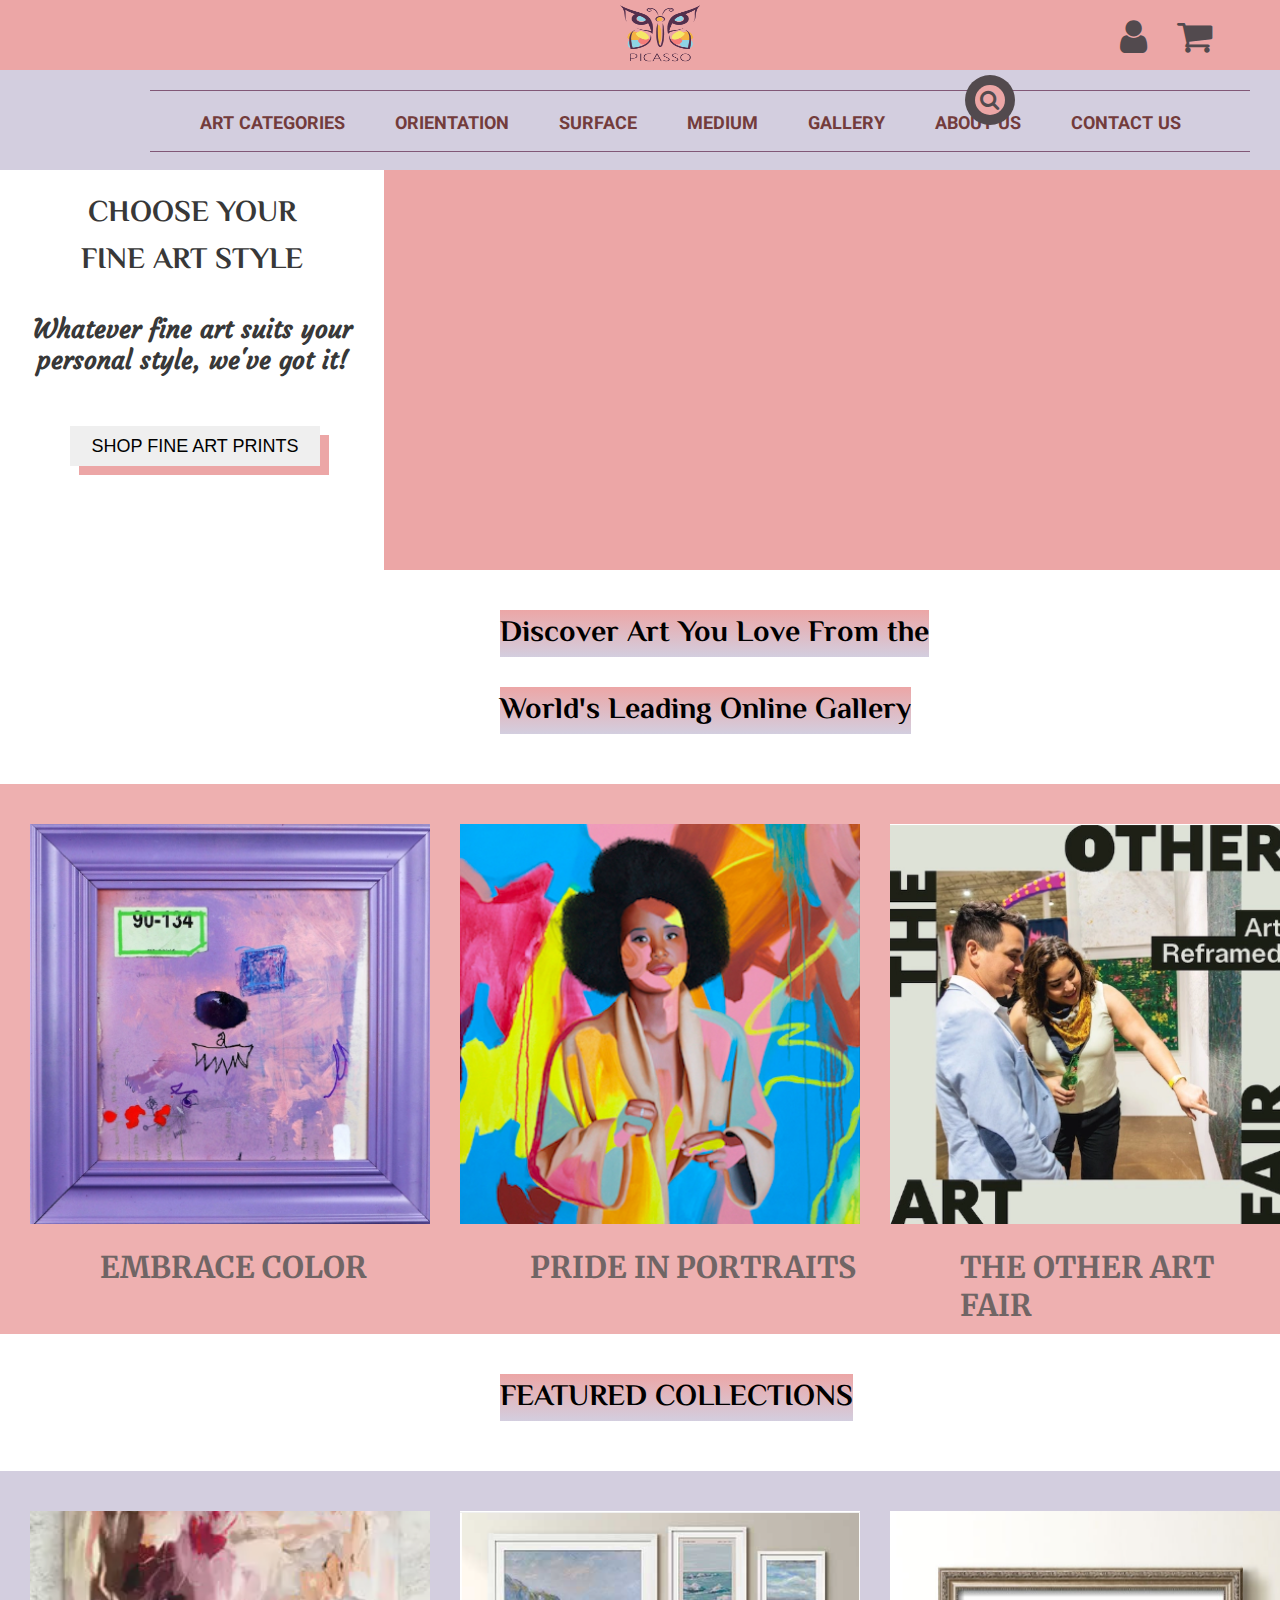
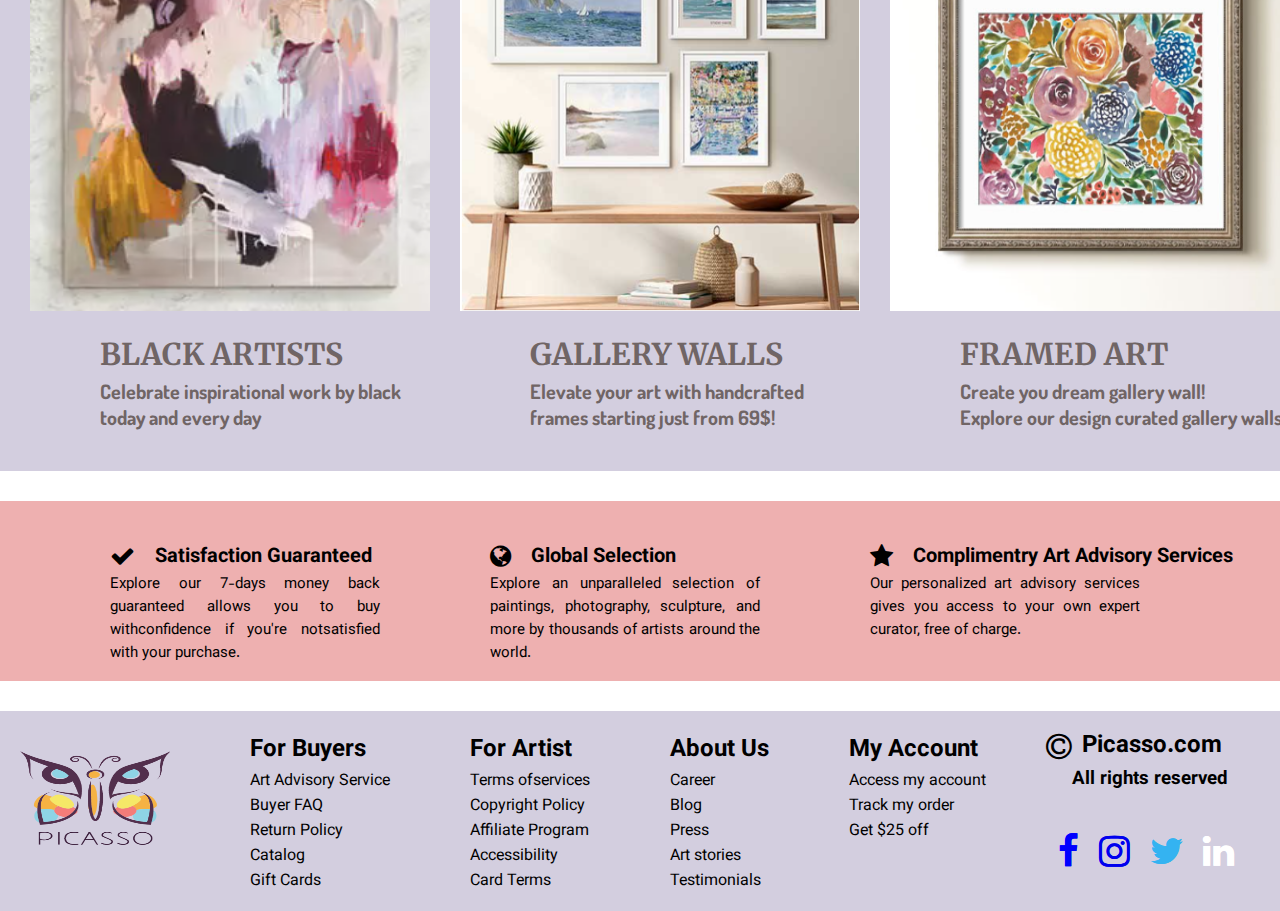
<file: main/index.html>
<!DOCTYPE html>
<html lang="en">
<head>
    <meta charset="UTF-8">
    <meta http-equiv="X-UA-Compatible" content="IE=edge">
    <meta name="viewport" content="width=device-width, initial-scale=1.0">
    <title>Welcome to Picasso!</title>
    <link rel="stylesheet" href="home.css">
    <link rel="stylesheet" href="https://cdnjs.cloudflare.com/ajax/libs/font-awesome/4.7.0/css/font-awesome.min.css">
    <!-- <script src="https://cdn.jsdelivr.net/npm/bootstrap@5.0.2/dist/js/bootstrap.bundle.min.js" integrity="sha384-MrcW6ZMFYlzcLA8Nl+NtUVF0sA7MsXsP1UyJoMp4YLEuNSfAP+JcXn/tWtIaxVXM" crossorigin="anonymous"></script> -->
    <!-- <link href="https://cdn.jsdelivr.net/npm/bootstrap@5.0.2/dist/css/bootstrap.min.css" rel="stylesheet" integrity="sha384-EVSTQN3/azprG1Anm3QDgpJLIm9Nao0Yz1ztcQTwFspd3yD65VohhpuuCOmLASjC" crossorigin="anonymous"> -->
    <!-- <script src="https://cdn.jsdelivr.net/npm/bootstrap@5.0.2/dist/js/bootstrap.bundle.min.js" integrity="sha384-MrcW6ZMFYlzcLA8Nl+NtUVF0sA7MsXsP1UyJoMp4YLEuNSfAP+JcXn/tWtIaxVXM" crossorigin="anonymous"></script> -->
</head>
<body>
    <header class="responsive">
       <a href="home.html"> <div id="logo">
        <img src="download (1).png" alt="" width="80px" height="60px"></a>
        <div class="icons">
            <i class="fa fa-user" aria-hidden="true" style="margin-left: 20px;"></i>
            <div class="search-box" >
                <input type="text" placeholder="SEARCH HERE" style="margin-bottom: 30px;">
                <a href="#" class="icon">
                    <i class="fa fa-search" aria-hidden="true" style="margin-left: -2px; "></i>

                </a>
            </div>
            <i class="fa fa-shopping-cart" aria-hidden="true" style=" margin-left: 20px;"></i>
        </div>
        </div>
        <nav class="navbar">
        <div class="main">
        <div class="list">
            <ul >
                <div class="con">
                <div class="dropdown-menu">
                    <a href="" class="button"><li><b>ART CATEGORIES</b></li></a>
                   <div class="dropdown-item-second">
                       <ul>
                           <a href="abstract.html"><li>Abstract Paintings</li></a>
                           <hr>
                           <a href="landscape.html"><li>Landscape Paintings</li></a>
                           <hr>
                           <a href="flower.html"><li>Flower Paintings</li></a>
                           <hr>
                           <a href="nature.html"><li>Nature Paintings</li></a>
                           <hr>
                           <a href="figuritive.html"><li>Figurative Paintings</li></a>
                           <hr>
                           <a href="religious.html"><li>Religious Paintings</li></a>


                       </ul>
                   </div>
                </div>
                <div class="dropdown-menu">
                    <a href="" class="button"><li><b>ORIENTATION</b></li></a>
                   <div class="dropdown-item-second">
                       <ul>
                           <a href=""><li>Horizontal Paintings</li></a>
                            <hr>
                           <a href=""><li>Vertical Paintings</li></a>
                           <hr>
                           <a href=""><li>Square Paintings</li></a>
                           <hr>
                           <a href=""><li>Round Paintings</li></a>
                           


                       </ul>
                   </div>
                </div>
                <div class="dropdown-menu">
                    <a href="" class="button"><li><b><span>SURFACE</span></b></li></a>
                   <div class="dropdown-item-second">
                       <ul>
                           <a href=""><li>Acrylic</li></a>
                           <hr>
                           <a href=""><li>Canvas</li></a>
                           <hr>
                           <a href=""><li>Paper</li></a>
                           <hr>
                           <a href=""><li>Cloth/Fabric </li></a>
                         

                       </ul>
                   </div>
                </div>
                <div class="dropdown-menu">
                    <a href="" class="button"><li><b>MEDIUM</b></li></a>
                   <div class="dropdown-item-second">
                       <ul>
                           <a href=""><li>Acrylic Paintings</li></a>
                           <hr>
                           <a href=""><li>Oil Paintings</li></a>
                           <hr>
                           <a href=""><li>Water color Paintings</li></a>
                           <hr>
                           <a href=""><li>Ink Paintings</li></a>
                           <hr>
                           <a href=""><li>Charcoal Paintings</li></a>


                       </ul>
                   </div>
                </div>
                <a href=""><li><b>GALLERY</b></li></a>
                <a href=""><li><b>ABOUT US</b></li></a>
                <a href="contactus.html"><li><b>CONTACT US</b></li></a>
                </div>
            </ul>
         
        </div>
        </div>
        </nav>
    </header>
    
    <section>
        <div class="parent">
        <div class="write">
   <h1 style="margin-top: 20px;">CHOOSE YOUR</h1>
   <h1 >FINE ART STYLE</h1>
   <h3 style="margin-top: 30px;">Whatever fine art suits your</h3>
   <h3>personal style, we've got it!</h3>
   <button class="btn-4">SHOP FINE ART PRINTS</button>
        </div>
        <div class="animation">
<!-- <div class="icon">
<img src="124010.png" alt="" width="40px" height="40px">
<img src="insta.jpeg" alt="" width="40px" height="40px">

</div> -->
        </div>
        </div>
    </section>
    <section>
        <div class="heading">
            <h1 class="hover-underline-animation" id="line">Discover Art You Love From the</h1>
            <h1 class="hover-underline-animation" id="line" style="margin-top: 30px;">World's Leading Online Gallery</h1>
        </div>
    </section>
    <section>
        
       <div class="color">
<div class="div1">
    <a href=""><img src="div1.PNG" alt="" width="400px" height="400px"></a>
    <a><h1><span>EMBRACE COLOR</span></h1></a>
</div>
<div class="div1">
    <a href=""><img src="div2.PNG" alt="" width="400px" height="400px"></a>
    <a><h1><span>PRIDE IN PORTRAITS</span></h1></a>
</div>
<div class="div1">
    <a href=""><img src="div3.PNG" alt="" width="400px" height="400px"></a>
    <a><h1><span>THE OTHER ART FAIR</span></h1></a>
</div>
       </div>
    </section>
    <section>
        <div class="heading">
            <h1 class="hover-underline-animation" id="line">FEATURED COLLECTIONS</h1>
        </div>
    </section>
   <section>
    <div class="color" style="background-color: aliceblue; height: 600px; background-color: #D3CEDF;">
        <div class="div1">
            <a href=""><img src="s33.PNG" alt="" width="400px" height="400px"></a>
            <a><h1><span>BLACK ARTISTS</span></h1></a>
            <h6 style="margin-top: 5px;">Celebrate inspirational work by black</h6>
            <h6> today and every day</h6>

        </div>
        <div class="div1">
            <a href=""><img src="s2.PNG" alt="" width="400px" height="400px"></a>
            <a><h1><span>GALLERY WALLS</span></h1></a>
            <h6 style="margin-top: 5px;">Elevate your art with handcrafted</h6>
            <h6>frames starting just from 69$!</h6>
        </div>
        <div class="div1">
            <a href=""><img src="s1.PNG" alt="" width="400px" height="400px"></a>
            <a><h1><span>FRAMED ART</span></h1></a>
            <h6 style="margin-top: 5px;">Create you dream gallery wall!</h6>
            <h6>Explore our design curated gallery walls</h6>
        <h6></h6>    
        </div>
               </div>
   </section>
   <section>
       <div class="bann">
           <div class="b1">
               <div class="tick">
            <i class="fa fa-check" aria-hidden="true"></i>
            <h1>Satisfaction Guaranteed</h1>
               </div>
            <p>Explore our 7-days money back guaranteed allows you to buy withconfidence if you're notsatisfied with your purchase.</p>
            <p> </p>
            <p></p>
       
           </div>
           <div class="b1">
            <div class="tick">
                <i class="fa fa-globe" aria-hidden="true"></i>
         <h1>Global Selection</h1>
            </div>
         <p>Explore an unparalleled selection of paintings, photography, sculpture, and more by thousands of artists around the world.</p>
         <p> </p>
         <p></p>
    
        </div>
        <div class="b1">
            <div class="tick">
                <i class="fa fa-star" aria-hidden="true"></i>
         <h1>Complimentry Art Advisory Services</h1>
            </div>
         <p>Our personalized art advisory services gives you access to your own expert curator, free of charge.</p>
         <p> </p>
         <p></p>
    
        </div>
       </div>
   </section>
      <section>
          <div class="footer">
              <img src="download (1).png" alt="" height="100px" width="150px">
              <div class="art">
               <ul>
                   <h2>For Buyers</h2>
                   <a href=""><li>Art Advisory Service</li></a>
                   <a href=""><li>Buyer FAQ</li></a>
                   <a href=""><li>Return Policy</li></a>
                   <a href=""><li>Catalog</li></a>
                   <a href=""><li>Gift Cards</li></a>
               </ul>
              </div>
              <div class="art">
                <ul>
                    <h2>For Artist</h2>
                    <a href=""><li>Terms ofservices</li></a>
                    <a href=""><li>Copyright Policy</li></a>
                    <a href=""><li>Affiliate Program</li></a>
                    <a href=""><li>Accessibility</li></a>
                    <a href=""><li>Card Terms</li></a>
                </ul>
               </div>
              <div class="art">
                <ul>
                    <h2>About Us</h2>
                    <a href=""><li>Career</li></a>
                    <a href=""><li>Blog</li></a>
                    <a href=""><li>Press</li></a>
                    <a href=""><li>Art stories</li></a>
                    <a href=""><li>Testimonials</li></a>
                </ul>
               </div>
               <div class="art">
                <ul>
                    <h2>My Account</h2>
                    <a href=""><li>Access my account</li></a>
                    <a href=""><li>Track my order</li></a>
                    <a href=""><li>Get $25 off</li></a>
                </ul>
               </div>
               <i class="fa fa-copyright" id="ico" aria-hidden="true"></i>
               <div class="copy">
               <h2>Picasso.com</h2>
               <h3>All rights reserved</h3>
            </div>
            <div class="social">
                <ul class="social-icons">
                    <li>
                    <a href="#" style="color: blue;">
                        <i class="fa fa-facebook" aria-hidden="true"></i></a>
                    </li>
                    <li>
                    <a href="#" style="color: linear-gradient(#405DE6,#5851DB,#833AB4,#C13584,#E1306C,#FD1D1D);">
                        <i class="fa fa-instagram" aria-hidden="true"></i>
                    </a></li>
                    <li>
                    <a href="#" style="color: #34B3F1">
                        <i class="fa fa-twitter" aria-hidden="true"></i>
                    </a></li>
                    <li>
                    <a href="#" style="color: white">
                        <i class="fa fa-linkedin" aria-hidden="true"></i>
                    </a>
                    </li>
                </ul>
            </div>
          </div>
      </section>













</body>
<script>
    let togglebutton= document.querySelector('.container');
    togglebutton.onclick = function(){
        togglebutton.classList.toggle("active")
    }
</script>
</html>
</file>
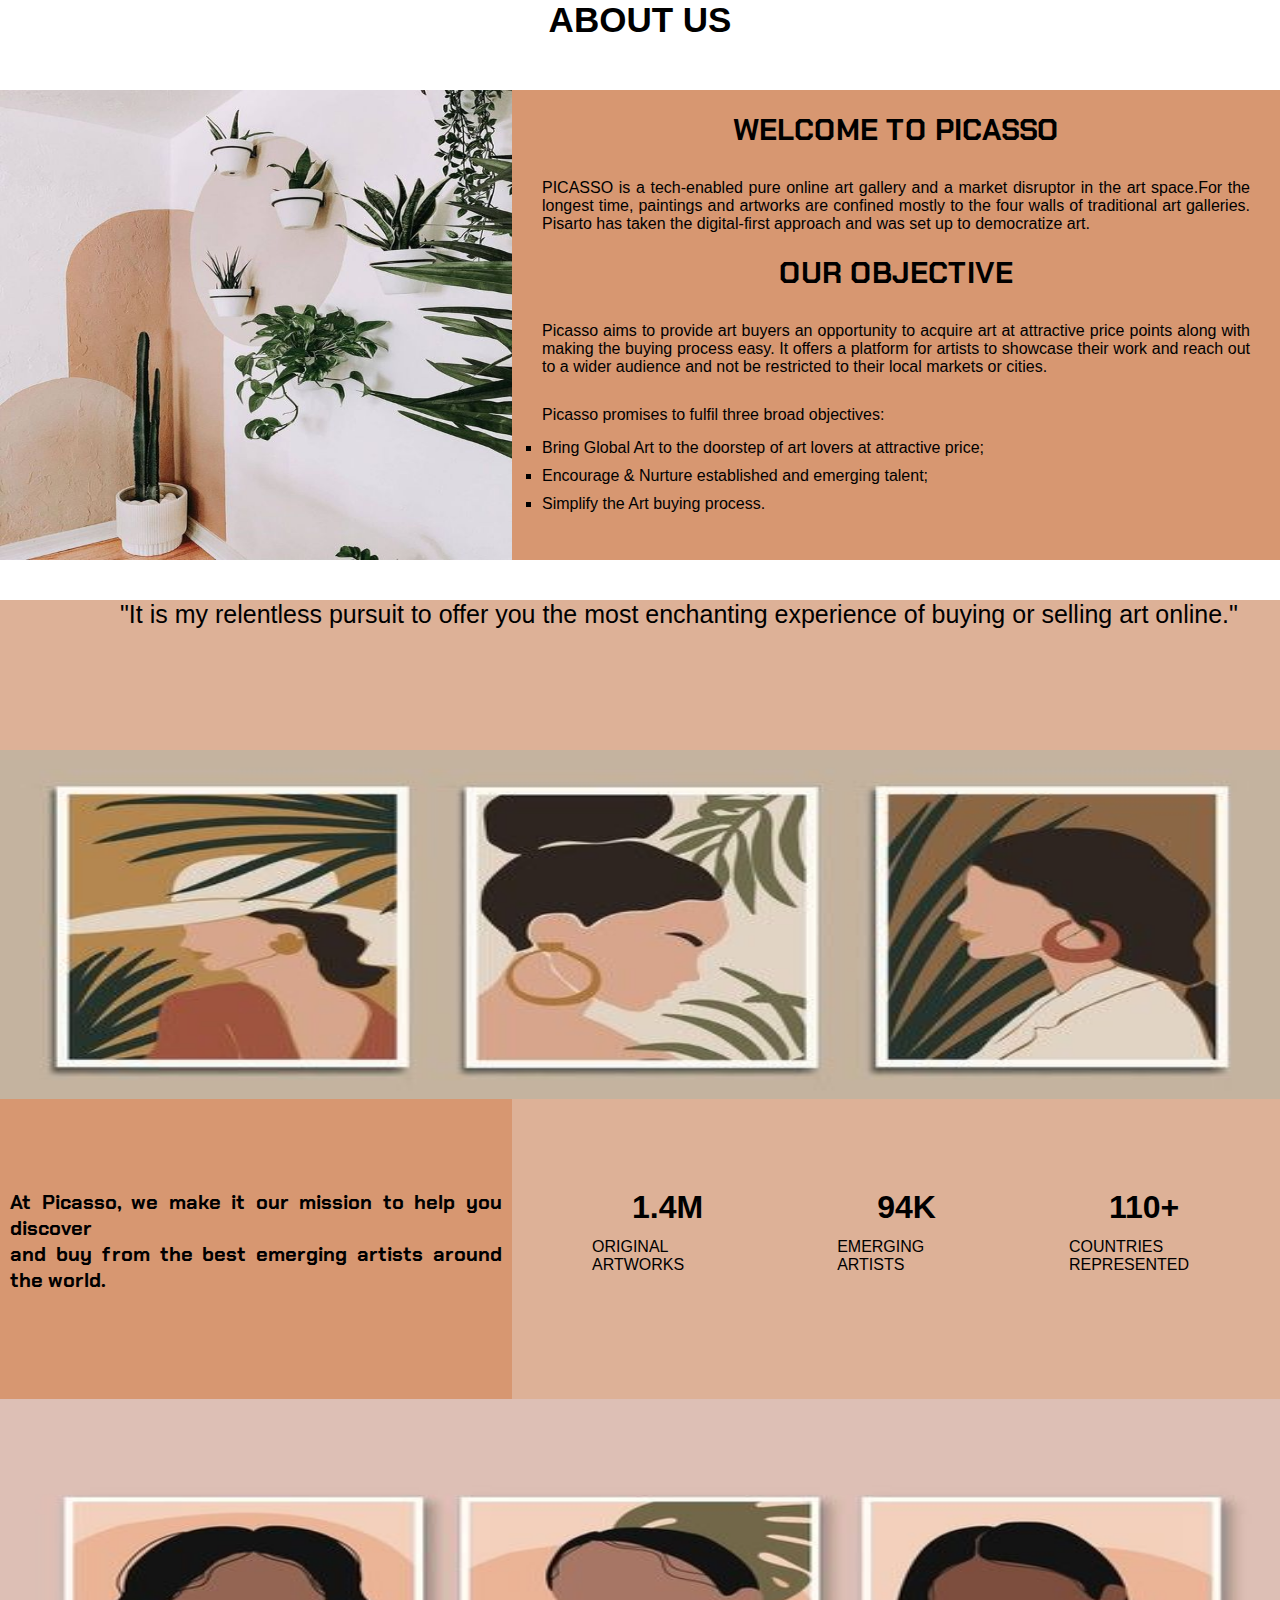
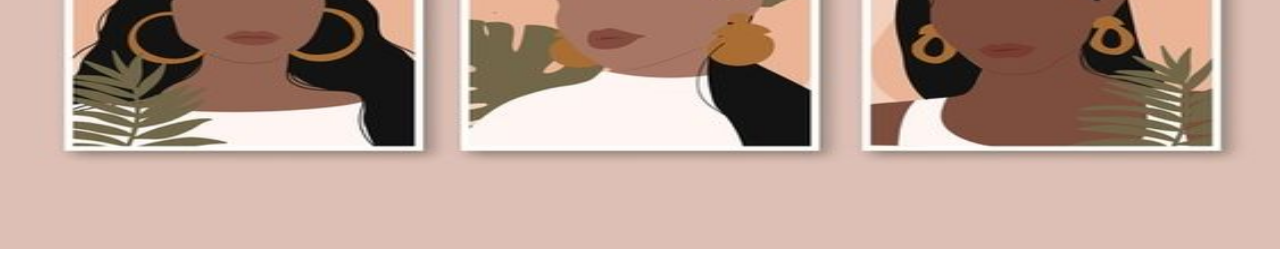
<file: main/aboutus.html>
<!DOCTYPE html>
<html lang="en">
<head>
    <meta charset="UTF-8">
    <meta http-equiv="X-UA-Compatible" content="IE=edge">
    <meta name="viewport" content="width=device-width, initial-scale=1.0">
    <title>Document</title>
    <link rel="stylesheet" href="about.css">
</head>
<body>
    <div class="main">
        <h1>ABOUT US</h1>
    </div>
    <div class="main2">
        <div class="div1">
<img src="c480f88a89dc9efcfd9880971f722896.jpg" alt="">
        </div>
        <div class="div2">
<h1 style="text-align: center;" class="button-hover"><span>WELCOME TO PICASSO</span></h1>
<p>PICASSO is a tech-enabled pure online art gallery and a market disruptor in the art space.For the longest time, paintings and artworks are confined mostly to the four walls of traditional art galleries. Pisarto has taken the digital-first approach and was set up to democratize art.</p>
<h1 class="button-hover">OUR OBJECTIVE</h1>     
<p>Picasso aims to provide art buyers an opportunity to acquire art at attractive price points along with making the buying process easy. It offers a platform for artists to showcase their work and reach out to a wider audience and not be restricted to their local markets or cities.</p>
<p>Picasso promises to fulfil three broad objectives:</p>
<ul>
    <li style="margin-top: 15px;">Bring Global Art to the doorstep of art lovers at attractive price;</li>
    <li>Encourage & Nurture established and emerging talent;</li>
    <li>Simplify the Art buying process.</li>
</ul>
</div>
    </div>
    <div class="main3">
        <p >"It is my relentless pursuit to offer you the most enchanting experience of buying or selling art online."</p>
    </div>
    <div class="image">
        <img src="Capture.PNG" alt="" width="100%" height="350px">
    </div>
    <div class="contain">
        <div class="main5">
<h1 style="margin-top: 90px;">At Picasso, we make it our mission to help you discover</h1>
<h1>and buy from the best emerging artists around the world.</h1>
        </div>
        <div class="main6">
<div class="one">
    <h1>1.4M</h1>
    <p>ORIGINAL ARTWORKS</p>
</div>
<div class="one">
    <h1>94K</h1>
    <p>EMERGING ARTISTS</p>
</div>
<div class="one">
    <h1>110+</h1>
    <p>COUNTRIES REPRESENTED</p>
</div>
        </div>
    </div>
    <div class="image">
        <img src="6d349ef1675671a6e750ef8a065ac7ba.jpg" alt="" width="100%" height="450px">
    </div>
</body>
</html>
</file>
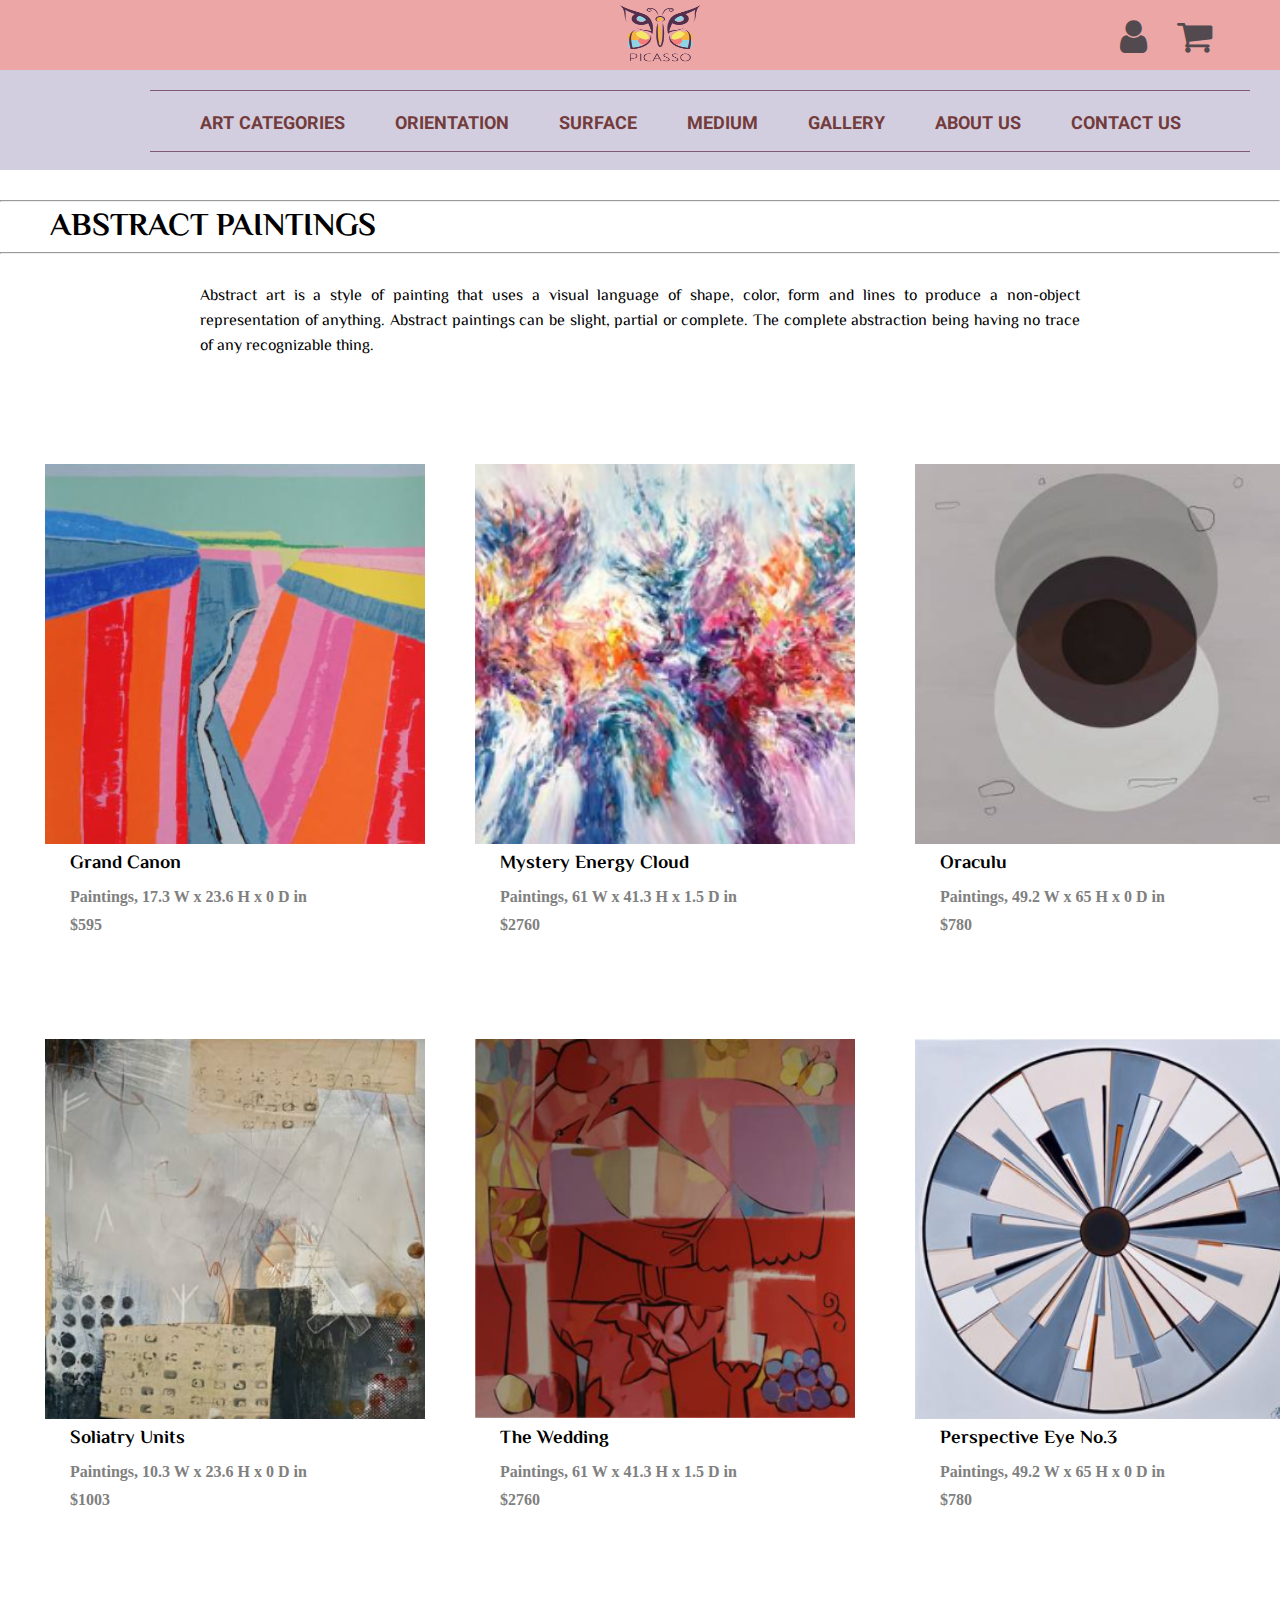
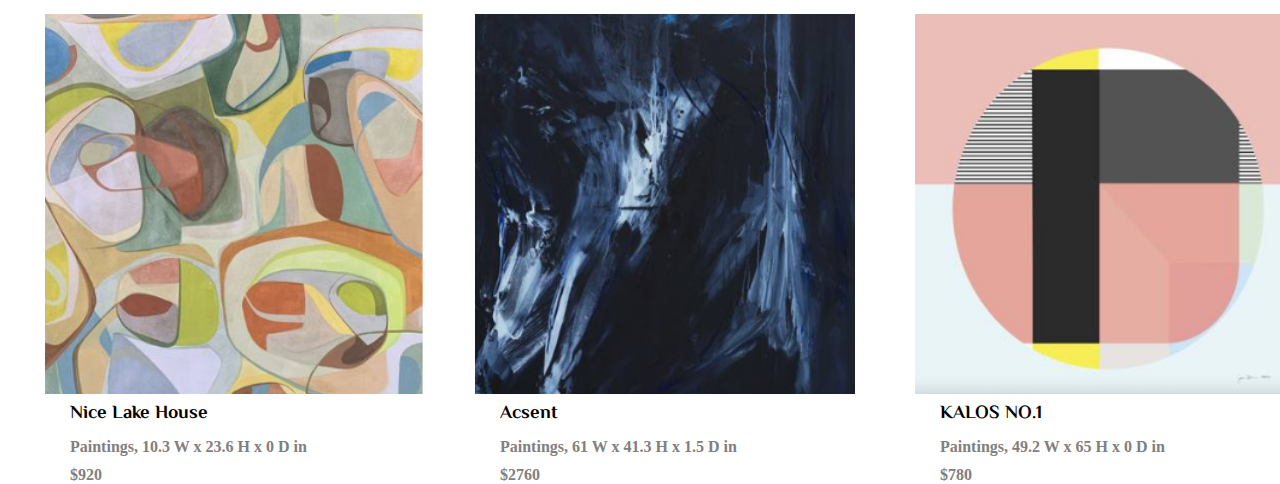
<file: main/abstract.html>
<!DOCTYPE html>
<html lang="en">
<head>
    <meta charset="UTF-8">
    <meta http-equiv="X-UA-Compatible" content="IE=edge">
    <meta name="viewport" content="width=device-width, initial-scale=1.0">
    <title>Abstract Painting</title>
    <link rel="stylesheet" href="https://cdnjs.cloudflare.com/ajax/libs/font-awesome/4.7.0/css/font-awesome.min.css">
<link rel="stylesheet" href="abstract.css">
<!-- <link rel="stylesheet" href="https://cdnjs.cloudflare.com/ajax/libs/bulma/0.9.4/css/bulma.min.css"> -->
</head>
<body>
    <header class="responsive">
        <a href="home.html"><div id="logo">
        <img src="download (1).png" alt="" width="80px" height="60px"></a>
        <div class="icons">
            <i class="fa fa-user" aria-hidden="true" style="margin-left: 20px;"></i>
            <!-- <div class="search-box" style="margin-top: -275px;">
                <input type="text" placeholder="SEARCH HERE" style="margin-bottom: 10px;">
                <a href="#" class="icon">
                    <i class="fa fa-search" aria-hidden="true" style="margin-left: -2px; "></i>

                </a>
            </div> -->
            <i class="fa fa-shopping-cart" aria-hidden="true" style=" margin-left: 20px;"></i>
        </div>
        </div>
        <nav class="navbar">
        <div class="main">
        <div class="list">
            <ul >
                <div class="con">
                <div class="dropdown-menu">
                    <a href="" class="button"><li><b>ART CATEGORIES</b></li></a>
                   <div class="dropdown-item-second">
                       <ul>
                           <a href="abstract.html"><li>Abstract Paintings</li></a>
                           <hr>
                           <a href="landscape.html"><li>Landscape Paintings</li></a>
                           <hr>
                           <a href="flower.html"><li>Flower Paintings</li></a>
                           <hr>
                           <a href="nature.html"><li>Nature Paintings</li></a>
                           <hr>
                           <a href="figuritive.html"><li>Figurative Paintings</li></a>
                           <hr>
                           <a href="religious.html"><li>Religious Paintings</li></a>


                       </ul>
                   </div>
                </div>
                <div class="dropdown-menu">
                    <a href="" class="button"><li><b>ORIENTATION</b></li></a>
                   <div class="dropdown-item-second">
                       <ul>
                           <a href=""><li>Horizontal Paintings</li></a>
                            <hr>
                           <a href=""><li>Vertical Paintings</li></a>
                           <hr>
                           <a href=""><li>Square Paintings</li></a>
                           <hr>
                           <a href=""><li>Round Paintings</li></a>
                           


                       </ul>
                   </div>
                </div>
                <div class="dropdown-menu">
                    <a href="" class="button"><li><b><span>SURFACE</span></b></li></a>
                   <div class="dropdown-item-second">
                       <ul>
                           <a href=""><li>Acrylic</li></a>
                           <hr>
                           <a href=""><li>Canvas</li></a>
                           <hr>
                           <a href=""><li>Paper</li></a>
                           <hr>
                           <a href=""><li>Cloth/Fabric </li></a>
                         

                       </ul>
                   </div>
                </div>
                <div class="dropdown-menu">
                    <a href="" class="button"><li><b>MEDIUM</b></li></a>
                   <div class="dropdown-item-second">
                       <ul>
                           <a href=""><li>Acrylic Paintings</li></a>
                           <hr>
                           <a href=""><li>Oil Paintings</li></a>
                           <hr>
                           <a href=""><li>Water color Paintings</li></a>
                           <hr>
                           <a href=""><li>Ink Paintings</li></a>
                           <hr>
                           <a href=""><li>Charcoal Paintings</li></a>


                       </ul>
                   </div>
                </div>
                <a href=""><li><b>GALLERY</b></li></a>
                <a href=""><li><b>ABOUT US</b></li></a>
                <a href="contactus.html"><li><b>CONTACT US</b></li></a>
                </div>
            </ul>
         
        </div>
        </div>
        </nav>
    </header>
    <div class="ab">
    <hr style="margin-top: 30px;">
 <h1 >ABSTRACT PAINTINGS</h1>
 <hr>
 <p>Abstract art is a style of painting that uses a visual language of shape, color, form and lines to produce a non-object representation of anything. Abstract paintings can be slight, partial or complete. The complete abstraction being having no trace of any recognizable thing.</p>
    </div>
    <div class="paint">
   <div class="p1" style="margin-left: 40px;">
    <article class="card">
        <img src="a2.PNG" alt="" class="card-img">
        <div class="card-data">
            <h2 class="card-title">ANDY SHAW</h2>
            <p class="card-des"> Painting:Acrylic on Paper
                Original:One-of-a-kind Artwork
                Size:17.3 W x 23.6 H x 0 D in
                </p>
            <a href="#" class="card-btn">MORE DETAILS</a>
            <br>
            <div class="ii" style="display: flex;">
            <div class="ic" style="margin-left: 90px;">
                <i class="fa fa-plus" aria-hidden="true"></i>
            </div>
            <div class="ic"> 
                 <i class="fa fa-heart" aria-hidden="true"></i>
            </div>
            <div class="ic">
                <i class="fa fa-shopping-cart" aria-hidden="true"></i>
            </div>
            </div>
        </div>
     
    </article>
    <h3>Grand Canon</h3>
    <h4>Paintings, 17.3 W x 23.6 H x 0 D in</h4>
    <h4>$595</h4>  
</div>
<div class="p1" style="margin-left: 40px;">
    <article class="card" style="background-color: #748DA6;">
        <img src="a3.PNG" alt="" class="card-img">
        <div class="card-data">
            <h2 class="card-title">PETER NOTTROT</h2>
            <p class="card-des"> Large abstract painting. Original abstract contemporary art.
                61.0 " width x 41.3" height x 1.5" depth.
                (155 cm Breite x 105 cm Höhe x 3,8 cm Keilrahmenstärke)
                 </p>
            <a href="#" class="card-btn">MORE DETAILS</a>
            <br>
            <div class="ii" style="display: flex;">
            <div class="ic" style="margin-left: 90px;">
                <i class="fa fa-plus" aria-hidden="true"></i>
            </div>
            <div class="ic"> 
                 <i class="fa fa-heart" aria-hidden="true"></i>
            </div>
            <div class="ic">
                <i class="fa fa-shopping-cart" aria-hidden="true"></i>
            </div>
            </div>
        </div>
     
    </article>
    <h3>Mystery Energy Cloud</h3>
    <h4>Paintings, 61 W x 41.3 H x 1.5 D in</h4>
    <h4>$2760</h4>  
</div>
<div class="p1" style="margin-left: 50px;">
    <article class="card" style="background-color: #D0C9C0;">
        <img src="a4.PNG" alt="" class="card-img">
        <div class="card-data">
            <h2 class="card-title">DANIEL</h2>
            <p class="card-des"> Painting:Acrylic on Canvas
                Original:One-of-a-kind Artwork
                Size:49.2 W x 65 H x 0 D in
                 </p>
            <a href="#" class="card-btn">MORE DETAILS</a>
            <br>
            <div class="ii" style="display: flex;">
            <div class="ic" style="margin-left: 90px;">
                <i class="fa fa-plus" aria-hidden="true"></i>
            </div>
            <div class="ic"> 
                 <i class="fa fa-heart" aria-hidden="true"></i>
            </div>
            <div class="ic">
                <i class="fa fa-shopping-cart" aria-hidden="true"></i>
            </div>
            </div>
        </div>
     
    </article>
    <h3>Oraculu</h3>
    <h4>Paintings, 49.2 W x 65 H x 0 D in</h4>
    <h4>$780</h4>  
</div>






    </div>
    <div class="paint">
        <div class="p1" style="margin-left: 40px;">
         <article class="card" style="background-color: #E5DCC3;">
             <img src="a5.PNG" alt="" class="card-img">
             <div class="card-data">
                 <h2 class="card-title">CLAUDIA</h2>
                 <p class="card-des">Painting:Paper on Canvas
                    Original:One-of-a-kind Artwork
                    Size:29.5 W x 29.5 H x 1.6 D in
                     </p>
                 <a href="#" class="card-btn">MORE DETAILS</a>
                 <br>
                 <div class="ii" style="display: flex;">
                 <div class="ic" style="margin-left: 90px;">
                     <i class="fa fa-plus" aria-hidden="true"></i>
                 </div>
                 <div class="ic"> 
                      <i class="fa fa-heart" aria-hidden="true"></i>
                 </div>
                 <div class="ic">
                     <i class="fa fa-shopping-cart" aria-hidden="true"></i>
                 </div>
                 </div>
             </div>
          
         </article>
         <h3>Soliatry Units</h3>
         <h4>Paintings, 10.3 W x 23.6 H x 0 D in</h4>
         <h4>$1003</h4>  
     </div>
     <div class="p1" style="margin-left: 40px;">
         <article class="card" style="background-color: #F05454;">
             <img src="a6.PNG" alt="" class="card-img">
             <div class="card-data">
                 <h2 class="card-title">TANJA VENDA</h2>
                 <p class="card-des"> Large abstract painting. Original abstract contemporary art.
                     61.0 " width x 41.3" height x 1.5" depth.
                     (155 cm Breite x 105 cm Höhe x 3,8 cm Keilrahmenstärke)
                      </p>
                 <a href="#" class="card-btn">MORE DETAILS</a>
                 <br>
                 <div class="ii" style="display: flex;">
                 <div class="ic" style="margin-left: 90px;">
                     <i class="fa fa-plus" aria-hidden="true"></i>
                 </div>
                 <div class="ic"> 
                      <i class="fa fa-heart" aria-hidden="true"></i>
                 </div>
                 <div class="ic">
                     <i class="fa fa-shopping-cart" aria-hidden="true"></i>
                 </div>
                 </div>
             </div>
          
         </article>
         <h3>The Wedding</h3>
         <h4>Paintings, 61 W x 41.3 H x 1.5 D in</h4>
         <h4>$2760</h4>  
     </div>
     <div class="p1" style="margin-left: 50px;">
         <article class="card" style="background-color: #9CB4CC;">
             <img src="a7.PNG" alt="" class="card-img">
             <div class="card-data">
                 <h2 class="card-title">JASON ZAHRA</h2>
                 <p class="card-des"> Painting:Acrylic on Canvas
                     Original:One-of-a-kind Artwork
                     Size:49.2 W x 65 H x 0 D in
                      </p>
                 <a href="#" class="card-btn">MORE DETAILS</a>
                 <br>
                 <div class="ii" style="display: flex;">
                 <div class="ic" style="margin-left: 90px;">
                     <i class="fa fa-plus" aria-hidden="true"></i>
                 </div>
                 <div class="ic"> 
                      <i class="fa fa-heart" aria-hidden="true"></i>
                 </div>
                 <div class="ic">
                     <i class="fa fa-shopping-cart" aria-hidden="true"></i>
                 </div>
                 </div>
             </div>
          
         </article>
         <h3>Perspective Eye No.3</h3>
         <h4>Paintings, 49.2 W x 65 H x 0 D in</h4>
         <h4>$780</h4>  
     </div>
    </div>
     
     <div class="paint">
        <div class="p1" style="margin-left: 40px;">
         <article class="card" style="background-color: #F4E06D;">
             <img src="a8.PNG" alt="" class="card-img">
             <div class="card-data">
                 <h2 class="card-title">MADISON BALOC</h2>
                 <p class="card-des">Painting:Paper on Canvas
                    Original:One-of-a-kind Artwork
                    Size:29.5 W x 29.5 H x 1.6 D in
                     </p>
                 <a href="#" class="card-btn">MORE DETAILS</a>
                 <br>
                 <div class="ii" style="display: flex;">
                 <div class="ic" style="margin-left: 90px;">
                     <i class="fa fa-plus" aria-hidden="true"></i>
                 </div>
                 <div class="ic"> 
                      <i class="fa fa-heart" aria-hidden="true"></i>
                 </div>
                 <div class="ic">
                     <i class="fa fa-shopping-cart" aria-hidden="true"></i>
                 </div>
                 </div>
             </div>
          
         </article>
         <h3>Nice Lake House</h3>
         <h4>Paintings, 10.3 W x 23.6 H x 0 D in</h4>
         <h4>$920</h4>  
     </div>
     <div class="p1" style="margin-left: 40px;">
         <article class="card" style="background-color: #51557E;">
             <img src="a9.PNG" alt="" class="card-img">
             <div class="card-data">
                 <h2 class="card-title">TOMAYO SCUZ</h2>
                 <p class="card-des"> Large abstract painting. Original abstract contemporary art.
                     61.0 " width x 41.3" height x 1.5" depth.
                     (155 cm Breite x 105 cm Höhe x 3,8 cm Keilrahmenstärke)
                      </p>
                 <a href="#" class="card-btn">MORE DETAILS</a>
                 <br>
                 <div class="ii" style="display: flex;">
                 <div class="ic" style="margin-left: 90px;">
                     <i class="fa fa-plus" aria-hidden="true"></i>
                 </div>
                 <div class="ic"> 
                      <i class="fa fa-heart" aria-hidden="true"></i>
                 </div>
                 <div class="ic">
                     <i class="fa fa-shopping-cart" aria-hidden="true"></i>
                 </div>
                 </div>
             </div>
          
         </article>
         <h3>Acsent</h3>
         <h4>Paintings, 61 W x 41.3 H x 1.5 D in</h4>
         <h4>$2760</h4>  
     </div>
     <div class="p1" style="margin-left: 50px;">
         <article class="card" style="background-color: #9CB4CC;">
             <img src="a10.PNG"alt="" class="card-img">
             <div class="card-data">
                 <h2 class="card-title">JAIME DOMINGZ</h2>
                 <p class="card-des"> Painting:Acrylic on Canvas
                     Original:One-of-a-kind Artwork
                     Size:49.2 W x 65 H x 0 D in
                      </p>
                 <a href="#" class="card-btn">MORE DETAILS</a>
                 <br>
                 <div class="ii" style="display: flex;">
                 <div class="ic" style="margin-left: 90px;">
                     <i class="fa fa-plus" aria-hidden="true"></i>
                 </div>
                 <div class="ic"> 
                      <i class="fa fa-heart" aria-hidden="true"></i>
                 </div>
                 <div class="ic">
                     <i class="fa fa-shopping-cart" aria-hidden="true"></i>
                 </div>
                 </div>
             </div>
          
         </article>
         <h3>KALOS NO.1 </h3>
         <h4>Paintings, 49.2 W x 65 H x 0 D in</h4>
         <h4>$780</h4>  
     </div>
     <br>
     




     
     
     
     
      
</body>
</html>
</file>
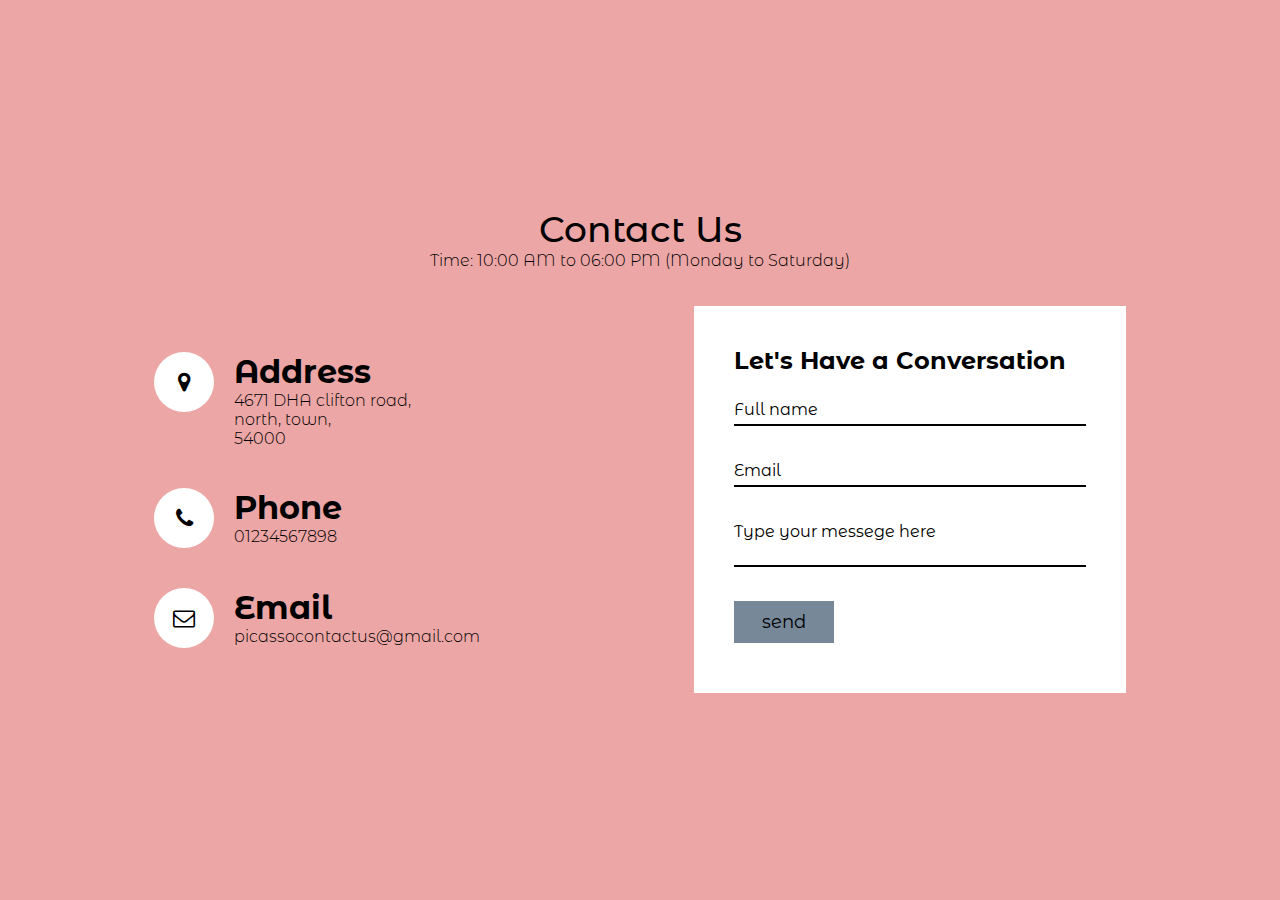
<file: main/contactus.html>
<!DOCTYPE html>
<html lang="en">
<head>
    <meta charset="UTF-8">
    <meta http-equiv="X-UA-Compatible" content="IE=edge">
    <meta name="viewport" content="width=device-width, initial-scale=1.0">
    <title>Document</title>
    <link href="https://stackpath.bootstrapcdn.com/font-awesome/4.7.0/css/font-awesome.min.css" rel="stylesheet" integrity="sha384-wvfXpqpZZVQGK6TAh5PVlGOfQNHSoD2xbE+QkPxCAFlNEevoEH3Sl0sibVcOQVnN" crossorigin="anonymous">
    <link rel="stylesheet" href="contactus.css">
</head>
<body>
    <section class="contact us">
        <div class="content">
            <h2 style="color:black">Contact Us</h2>
            <p style="color: black;">Time: 10:00 AM to 06:00 PM (Monday to Saturday)</p>

        </div>
        <div class="container">
            <div class="contactInfo">
                <div class="box">
                    <div class="icon"><i class="fa fa-map-marker" aria-hidden="true"></i>
                    </div>
                    <div class="text">
                        <h1>Address</h1>
                        <p>4671 DHA clifton road,<br>north, town,<br>54000</p>
                    </div>
                </div>
                <div class="box">
                    <div class="icon"><i class="fa fa-phone" aria-hidden="true"></i>
                    </div>
                    <div class="text">
                        <h1>Phone</h1>
                        <p>01234567898</p>
                    </div>
                </div>
                <div class="box">
                    <div class="icon"><i class="fa fa-envelope-o" aria-hidden="true"></i>
                    </div>
                    <div class="text">
                        <h1>Email</h1>
                        <p>picassocontactus@gmail.com</p>
                    </div>
                </div>
                
            </div>
            <div class="contactform">
                <form>
                    <h2>Let's Have a Conversation</h2>
                    <div class="inputbox">
                        <input type="text" name="" required="required">
                        <span>Full name</span>
                    </div>
                    <div class="inputbox">
                        <input type="text" name="" required="required">
                        <span>Email</span>
                    </div>
                    <div class="inputbox">
                        <textarea required="required"></textarea>
                        <span>Type your messege here</span>
                    </div>
                    <div class="inputbox">
                        <input type="submit" name="" value="send">
                        
                    </div>
                    
                </form>
            </div>
        </div>
    </section>
</body>
</html>
</file>
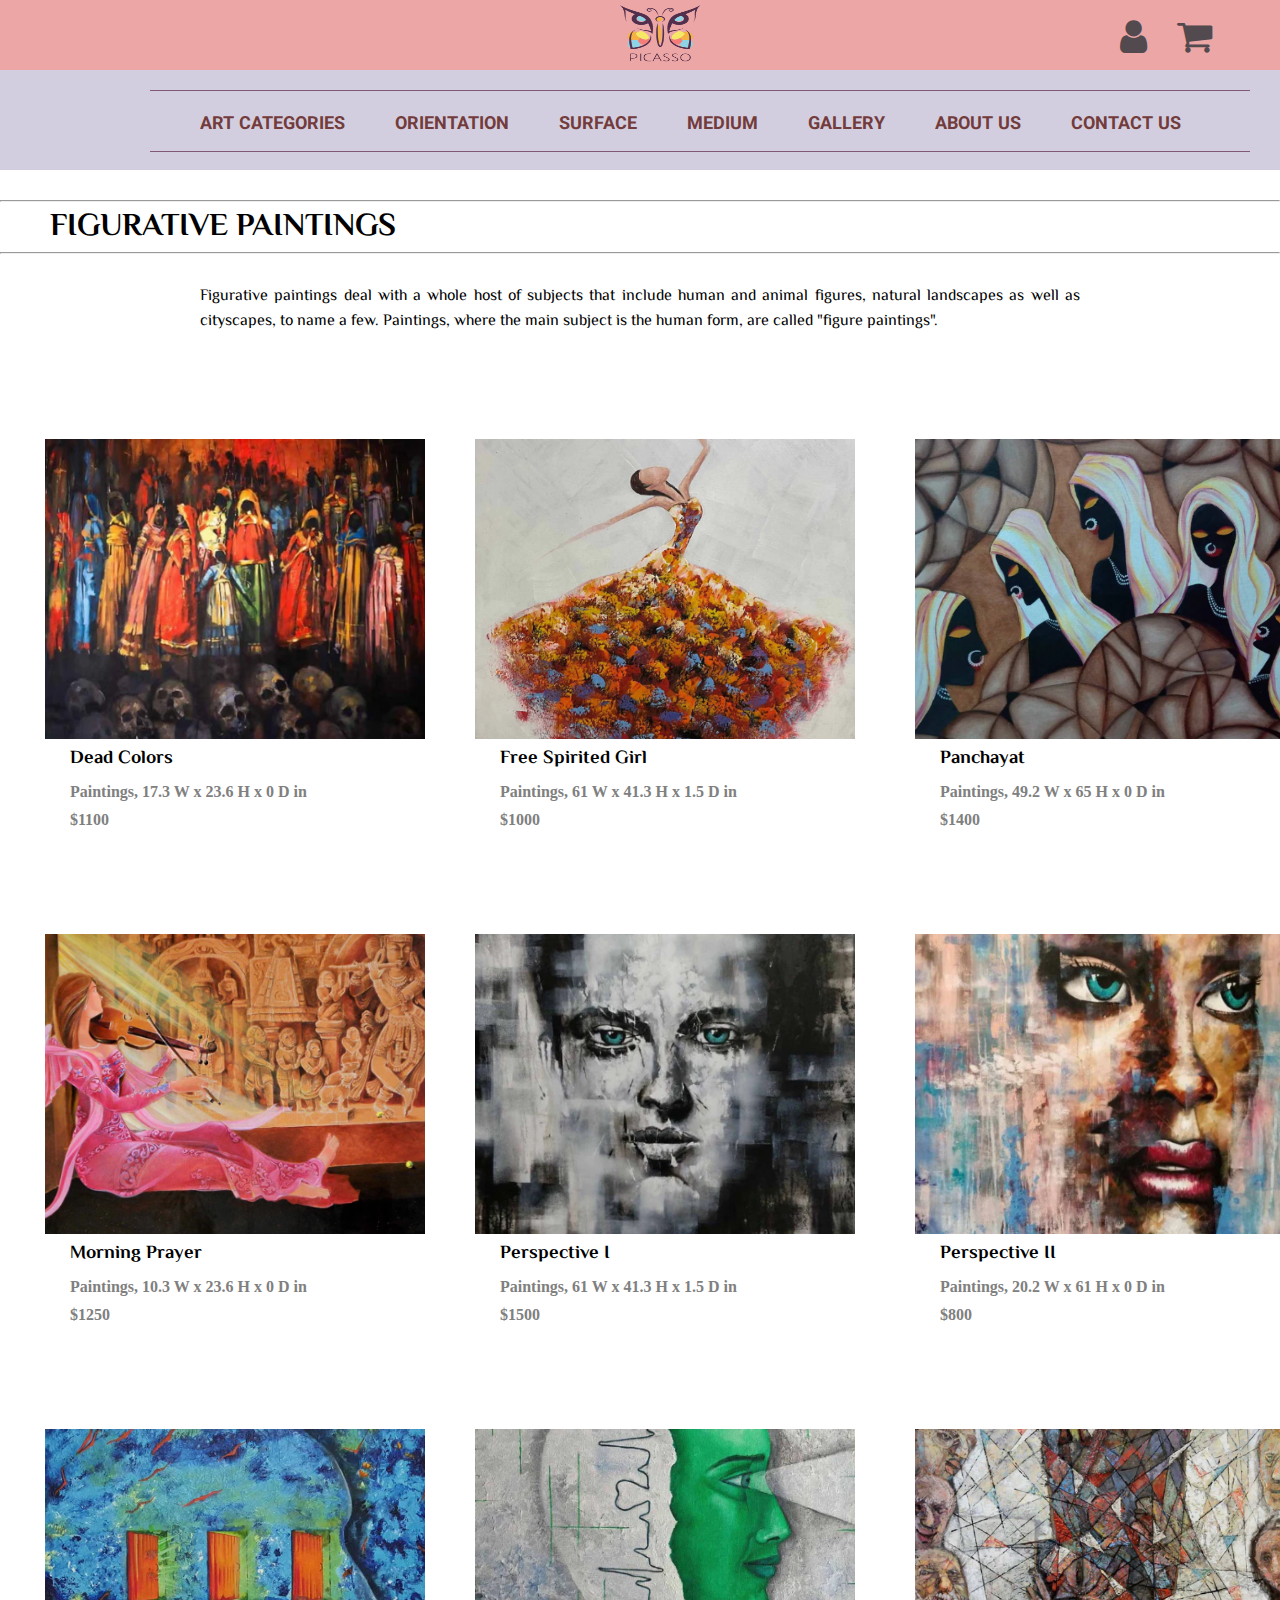
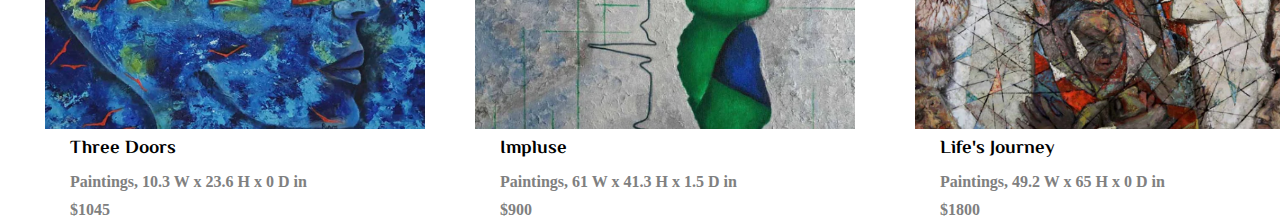
<file: main/figuritive.html>
<!DOCTYPE html>
<html lang="en">
<head>
    <meta charset="UTF-8">
    <meta http-equiv="X-UA-Compatible" content="IE=edge">
    <meta name="viewport" content="width=device-width, initial-scale=1.0">
    <title>Document</title>
    <link rel="stylesheet" href="figuritive.css">
    <link rel="stylesheet" href="https://cdnjs.cloudflare.com/ajax/libs/font-awesome/4.7.0/css/font-awesome.min.css">

</head>
<body>
    <header class="responsive">
        <a href="home.html"><div id="logo">
        <img src="download (1).png" alt="" width="80px" height="60px"></a>
        <div class="icons">
            <i class="fa fa-user" aria-hidden="true" style="margin-left: 20px;"></i>
            <!-- <div class="search-box" style="margin-top: -275px;">
                <input type="text" placeholder="SEARCH HERE" style="margin-bottom: 10px;">
                <a href="#" class="icon">
                    <i class="fa fa-search" aria-hidden="true" style="margin-left: -2px; "></i>

                </a>
            </div> -->
            <i class="fa fa-shopping-cart" aria-hidden="true" style=" margin-left: 20px;"></i>
        </div>
        </div>
        <nav class="navbar">
        <div class="main">
        <div class="list">
            <ul >
                <div class="con">
                <div class="dropdown-menu">
                    <a href="" class="button"><li><b>ART CATEGORIES</b></li></a>
                   <div class="dropdown-item-second">
                       <ul>
                           <a href="abstract.html"><li>Abstract Paintings</li></a>
                           <hr>
                           <a href="landscape.html"><li>Landscape Paintings</li></a>
                           <hr>
                           <a href="flower.html"><li>Flower Paintings</li></a>
                           <hr>
                           <a href="nature.html"><li>Nature Paintings</li></a>
                           <hr>
                           <a href="figuritive.html"><li>Figuritive Paintings</li></a>
                           <hr>
                           <a href="religious.html"><li>Religious Paintings</li></a>


                       </ul>
                   </div>
                </div>
                <div class="dropdown-menu">
                    <a href="" class="button"><li><b>ORIENTATION</b></li></a>
                   <div class="dropdown-item-second">
                       <ul>
                           <a href=""><li>Horizontal Paintings</li></a>
                            <hr>
                           <a href=""><li>Vertical Paintings</li></a>
                           <hr>
                           <a href=""><li>Square Paintings</li></a>
                           <hr>
                           <a href=""><li>Round Paintings</li></a>
                           


                       </ul>
                   </div>
                </div>
                <div class="dropdown-menu">
                    <a href="" class="button"><li><b><span>SURFACE</span></b></li></a>
                   <div class="dropdown-item-second">
                       <ul>
                           <a href=""><li>Acrylic</li></a>
                           <hr>
                           <a href=""><li>Canvas</li></a>
                           <hr>
                           <a href=""><li>Paper</li></a>
                           <hr>
                           <a href=""><li>Cloth/Fabric </li></a>
                         

                       </ul>
                   </div>
                </div>
                <div class="dropdown-menu">
                    <a href="" class="button"><li><b>MEDIUM</b></li></a>
                   <div class="dropdown-item-second">
                       <ul>
                           <a href=""><li>Acrylic Paintings</li></a>
                           <hr>
                           <a href=""><li>Oil Paintings</li></a>
                           <hr>
                           <a href=""><li>Water color Paintings</li></a>
                           <hr>
                           <a href=""><li>Ink Paintings</li></a>
                           <hr>
                           <a href=""><li>Charcoal Paintings</li></a>


                       </ul>
                   </div>
                </div>
                <a href=""><li><b>GALLERY</b></li></a>
                <a href=""><li><b>ABOUT US</b></li></a>
                <a href="contactus.html"><li><b>CONTACT US</b></li></a>
                </div>
            </ul>
         
        </div>
        </div>
        </nav>
    </header>
    <div class="ab">
    <hr style="margin-top: 30px;">
 <h1>FIGURATIVE PAINTINGS</h1>
 <hr>
 <p>Figurative paintings deal with a whole host of subjects that include human and animal figures, natural landscapes as well as cityscapes, to name a few. Paintings, where the main subject is the human form, are called "figure paintings".</p>
    </div>
    <div class="paint">
   <div class="p1" style="margin-left: 40px;">
    <article class="card" style="background-color: #DCD7C9;">
        <img src="f1.PNG" alt="" class="card-img">
        <div class="card-data">
            <h2 class="card-title">Ekta Malhotra</h2>
            <p class="card-des">4' 0"  X  3' 0"
                </p>
            <a href="#" class="card-btn">MORE DETAILS</a>
            <br>
            <div class="ii" style="display: flex;">
            <div class="ic" style="margin-left: 90px;">
                <i class="fa fa-plus" aria-hidden="true"></i>
            </div>
            <div class="ic"> 
                 <i class="fa fa-heart" aria-hidden="true"></i>
            </div>
            <div class="ic">
                <i class="fa fa-shopping-cart" aria-hidden="true"></i>
            </div>
            </div>
        </div>
     
    </article>
    <h3>Dead Colors</h3>
    <h4>Paintings, 17.3 W x 23.6 H x 0 D in</h4>
    <h4>$1100</h4>  
</div>
<div class="p1" style="margin-left: 40px;">
    <article class="card" >
    
        <img src="f2.PNG" alt="" class="card-img">
        <div class="card-data">
            <h2 class="card-title">Don Bishop</h2>
            <p class="card-des"> 2' 9"  X  2' 0"
                 </p>
            <a href="#" class="card-btn">MORE DETAILS</a>
            <br>
            <div class="ii" style="display: flex;">
            <div class="ic" style="margin-left: 90px;">
                <i class="fa fa-plus" aria-hidden="true"></i>
            </div>
            <div class="ic"> 
                 <i class="fa fa-heart" aria-hidden="true"></i>
            </div>
            <div class="ic">
                <i class="fa fa-shopping-cart" aria-hidden="true"></i>
            </div>
            </div>
        </div>
     
    </article>
    <h3>Free Spirited Girl</h3>
    <h4>Paintings, 61 W x 41.3 H x 1.5 D in</h4>
    <h4>$1000</h4>  
</div>
<div class="p1" style="margin-left: 50px;">
    <article class="card" style="background-color: #D0C9C0;">
        <img src="f3.PNG" alt="" class="card-img">
        <div class="card-data">
            <h2 class="card-title">Priti Dutt</h2>
            <p class="card-des"> 3' 0"  X  4' 0"
                 </p>
            <a href="#" class="card-btn">MORE DETAILS</a>
            <br>
            <div class="ii" style="display: flex;">
            <div class="ic" style="margin-left: 90px;">
                <i class="fa fa-plus" aria-hidden="true"></i>
            </div>
            <div class="ic"> 
                 <i class="fa fa-heart" aria-hidden="true"></i>
            </div>
            <div class="ic">
                <i class="fa fa-shopping-cart" aria-hidden="true"></i>
            </div>
            </div>
        </div>
     
    </article>
    <h3>Panchayat</h3>
    <h4>Paintings, 49.2 W x 65 H x 0 D in</h4>
    <h4>$1400</h4>  
</div>






    </div>
    <div class="paint">
        <div class="p1" style="margin-left: 40px;">
         <article class="card" style="background-color: #E5DCC3;">
             <img src="f4.PNG" alt="" class="card-img">
             <div class="card-data">
                 <h2 class="card-title">Swapan Das</h2>
                 <p class="card-des"> 3' 9" X 2' 0"
                     </p>
                 <a href="#" class="card-btn">MORE DETAILS</a>
                 <br>
                 <div class="ii" style="display: flex;">
                 <div class="ic" style="margin-left: 90px;">
                     <i class="fa fa-plus" aria-hidden="true"></i>
                 </div>
                 <div class="ic"> 
                      <i class="fa fa-heart" aria-hidden="true"></i>
                 </div>
                 <div class="ic">
                     <i class="fa fa-shopping-cart" aria-hidden="true"></i>
                 </div>
                 </div>
             </div>
          
         </article>
         <h3>Morning Prayer</h3>
         <h4>Paintings, 10.3 W x 23.6 H x 0 D in</h4>
         <h4>$1250</h4>  
     </div>
     <div class="p1" style="margin-left: 40px;">
         <article class="card" style="background-color: #E5DCC3;">
             <img src="f5.PNG" alt="" class="card-img">
             <div class="card-data">
                 <h2 class="card-title">Anuj Malhotra</h2>
                 <p class="card-des"> 4' 0" X 3' 5"
                      </p>
                 <a href="#" class="card-btn">MORE DETAILS</a>
                 <br>
                 <div class="ii" style="display: flex;">
                 <div class="ic" style="margin-left: 90px;">
                     <i class="fa fa-plus" aria-hidden="true"></i>
                 </div>
                 <div class="ic"> 
                      <i class="fa fa-heart" aria-hidden="true"></i>
                 </div>
                 <div class="ic">
                     <i class="fa fa-shopping-cart" aria-hidden="true"></i>
                 </div>
                 </div>
             </div>
          
         </article>
         <h3>Perspective I</h3>
         <h4>Paintings, 61 W x 41.3 H x 1.5 D in</h4>
         <h4>$1500</h4> 
     </div>
     <div class="p1" style="margin-left: 50px;">
         <article class="card" style="background-color: #E5DCC3;">
             <img src="f6.PNG" alt="" class="card-img">
             <div class="card-data">
                 <h2 class="card-title">Anuj Malhotra</h2>
                 <p class="card-des">2'0 X 2'0"
                      </p>
                 <a href="#" class="card-btn">MORE DETAILS</a>
                 <br>
                 <div class="ii" style="display: flex;">
                 <div class="ic" style="margin-left: 90px;">
                     <i class="fa fa-plus" aria-hidden="true"></i>
                 </div>
                 <div class="ic"> 
                      <i class="fa fa-heart" aria-hidden="true"></i>
                 </div>
                 <div class="ic">
                     <i class="fa fa-shopping-cart" aria-hidden="true"></i>
                 </div>
                 </div>
             </div>
          
         </article>
         <h3>Perspective II</h3>
         <h4>Paintings, 20.2 W x 61 H x 0 D in</h4>
         <h4>$800</h4>  
     </div>
    </div>
     
     <div class="paint">
        <div class="p1" style="margin-left: 40px;">
         <article class="card" style="background-color: #E5DCC3;">
             <img src="f7.PNG" alt="" class="card-img">
             <div class="card-data">
                 <h2 class="card-title">Rupal Buch</h2>
                 <p class="card-des">3'0" X 2'6"
                     </p>
                 <a href="#" class="card-btn">MORE DETAILS</a>
                 <br>
                 <div class="ii" style="display: flex;">
                 <div class="ic" style="margin-left: 90px;">
                     <i class="fa fa-plus" aria-hidden="true"></i>
                 </div>
                 <div class="ic"> 
                      <i class="fa fa-heart" aria-hidden="true"></i>
                 </div>
                 <div class="ic">
                     <i class="fa fa-shopping-cart" aria-hidden="true"></i>
                 </div>
                 </div>
             </div>
          
         </article>
         <h3>Three Doors</h3>
         <h4>Paintings, 10.3 W x 23.6 H x 0 D in</h4>
         <h4>$1045</h4>  
     </div>
     <div class="p1" style="margin-left: 40px;">
         <article class="card" style="background-color: #E5DCC3;">
             <img src="f8.PNG" alt="" class="card-img">
             <div class="card-data">
                 <h2 class="card-title">Rupal Buch</h2>
                 <p class="card-des"> 4'0" X 3'0"
                      </p>
                 <a href="#" class="card-btn">MORE DETAILS</a>
                 <br>
                 <div class="ii" style="display: flex;">
                 <div class="ic" style="margin-left: 90px;">
                     <i class="fa fa-plus" aria-hidden="true"></i>
                 </div>
                 <div class="ic"> 
                      <i class="fa fa-heart" aria-hidden="true"></i>
                 </div>
                 <div class="ic">
                     <i class="fa fa-shopping-cart" aria-hidden="true"></i>
                 </div>
                 </div>
             </div>
          
         </article>
         <h3>Impluse</h3>
         <h4>Paintings, 61 W x 41.3 H x 1.5 D in</h4>
         <h4>$900</h4>  
     </div>
     <div class="p1" style="margin-left: 50px;">
         <article class="card" style="background-color: #E5DCC3;">
             <img src="f9.PNG"alt="" class="card-img">
             <div class="card-data">
                 <h2 class="card-title">DOMENIO ANTONIO</h2>
                 <p class="card-des"> 1'0 X 1'9"
                      </p>
                 <a href="#" class="card-btn">MORE DETAILS</a>
                 <br>
                 <div class="ii" style="display: flex;">
                 <div class="ic" style="margin-left: 90px;">
                     <i class="fa fa-plus" aria-hidden="true"></i>
                 </div>
                 <div class="ic"> 
                      <i class="fa fa-heart" aria-hidden="true"></i>
                 </div>
                 <div class="ic">
                     <i class="fa fa-shopping-cart" aria-hidden="true"></i>
                 </div>
                 </div>
             </div>
          
         </article>
         <h3>Life's Journey </h3>
         <h4>Paintings, 49.2 W x 65 H x 0 D in</h4>
         <h4>$1800</h4>  
     </div>
     <br>
</body>
</html>
</file>
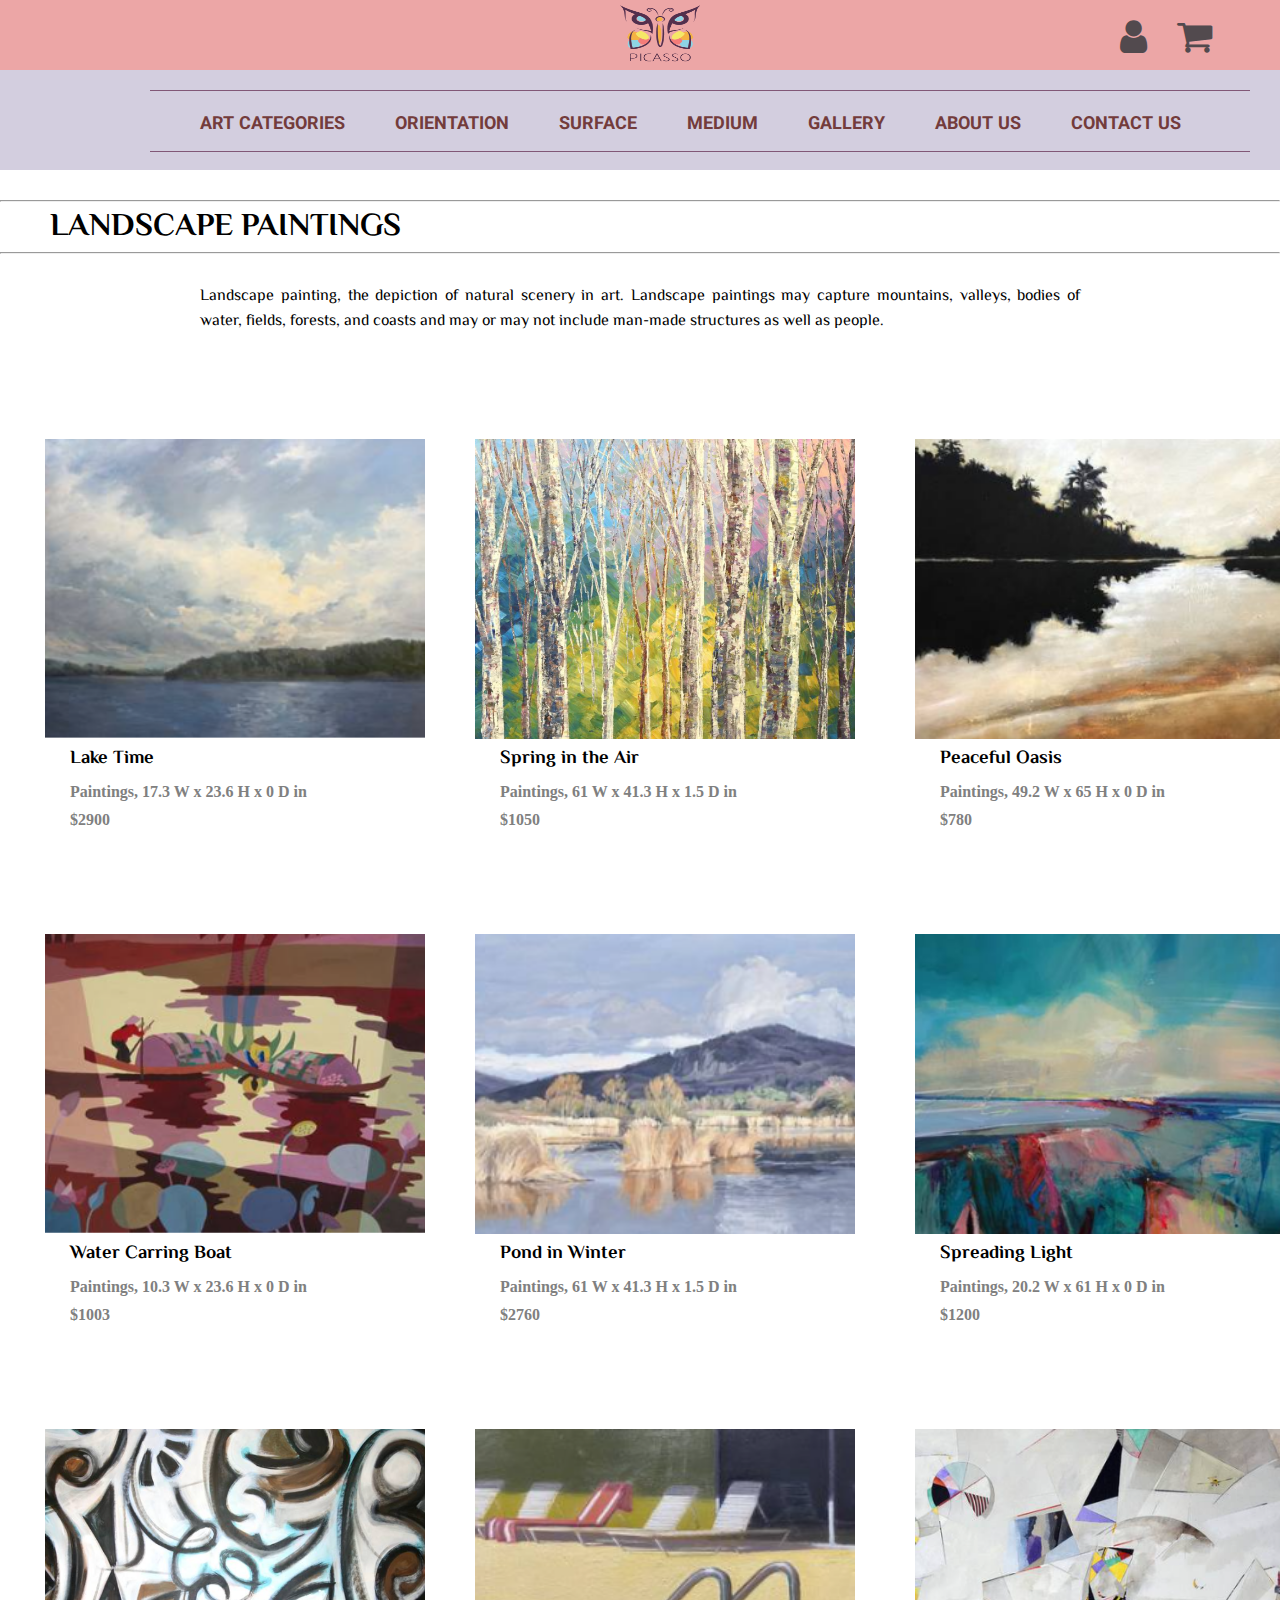
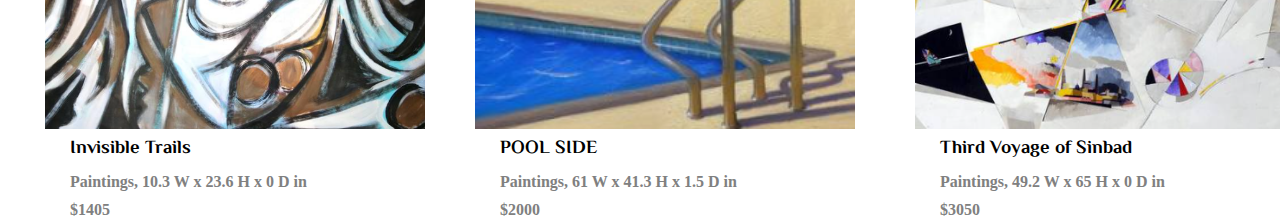
<file: main/landscape.html>
<!DOCTYPE html>
<html lang="en">
<head>
    <meta charset="UTF-8">
    <meta http-equiv="X-UA-Compatible" content="IE=edge">
    <meta name="viewport" content="width=device-width, initial-scale=1.0">
    <title>Landscape Painting</title>
    <link rel="stylesheet" href="landscape.css">
    <link rel="stylesheet" href="https://cdnjs.cloudflare.com/ajax/libs/font-awesome/4.7.0/css/font-awesome.min.css">

</head>
<body>
    <header class="responsive">
        <a href="home.html"><div id="logo">
        <img src="download (1).png" alt="" width="80px" height="60px"></a>
        <div class="icons">
            <i class="fa fa-user" aria-hidden="true" style="margin-left: 20px;"></i>
            <!-- <div class="search-box" style="margin-top: -275px;">
                <input type="text" placeholder="SEARCH HERE" style="margin-bottom: 10px;">
                <a href="#" class="icon">
                    <i class="fa fa-search" aria-hidden="true" style="margin-left: -2px; "></i>

                </a>
            </div> -->
            <i class="fa fa-shopping-cart" aria-hidden="true" style=" margin-left: 20px;"></i>
        </div>
        </div>
        <nav class="navbar">
        <div class="main">
        <div class="list">
            <ul >
                <div class="con">
                <div class="dropdown-menu">
                    <a href="" class="button"><li><b>ART CATEGORIES</b></li></a>
                   <div class="dropdown-item-second">
                       <ul>
                           <a href="abstract.html"><li>Abstract Paintings</li></a>
                           <hr>
                           <a href="landscape.html"><li>Landscape Paintings</li></a>
                           <hr>
                           <a href="flower.html"><li>Flower Paintings</li></a>
                           <hr>
                           <a href="nature.html"><li>Nature Paintings</li></a>
                           <hr>
                           <a href="figuritive.html"><li>Figurative Paintings</li></a>
                           <hr>
                           <a href="religious.html"><li>Religious Paintings</li></a>


                       </ul>
                   </div>
                </div>
                <div class="dropdown-menu">
                    <a href="" class="button"><li><b>ORIENTATION</b></li></a>
                   <div class="dropdown-item-second">
                       <ul>
                           <a href=""><li>Horizontal Paintings</li></a>
                            <hr>
                           <a href=""><li>Vertical Paintings</li></a>
                           <hr>
                           <a href=""><li>Square Paintings</li></a>
                           <hr>
                           <a href=""><li>Round Paintings</li></a>
                           


                       </ul>
                   </div>
                </div>
                <div class="dropdown-menu">
                    <a href="" class="button"><li><b><span>SURFACE</span></b></li></a>
                   <div class="dropdown-item-second">
                       <ul>
                           <a href=""><li>Acrylic</li></a>
                           <hr>
                           <a href=""><li>Canvas</li></a>
                           <hr>
                           <a href=""><li>Paper</li></a>
                           <hr>
                           <a href=""><li>Cloth/Fabric </li></a>
                         

                       </ul>
                   </div>
                </div>
                <div class="dropdown-menu">
                    <a href="" class="button"><li><b>MEDIUM</b></li></a>
                   <div class="dropdown-item-second">
                       <ul>
                           <a href=""><li>Acrylic Paintings</li></a>
                           <hr>
                           <a href=""><li>Oil Paintings</li></a>
                           <hr>
                           <a href=""><li>Water color Paintings</li></a>
                           <hr>
                           <a href=""><li>Ink Paintings</li></a>
                           <hr>
                           <a href=""><li>Charcoal Paintings</li></a>


                       </ul>
                   </div>
                </div>
                <a href=""><li><b>GALLERY</b></li></a>
                <a href=""><li><b>ABOUT US</b></li></a>
                <a href="contactus.html"><li><b>CONTACT US</b></li></a>
                </div>
            </ul>
         
        </div>
        </div>
        </nav>
    </header>
    <div class="ab">
    <hr style="margin-top: 30px;">
 <h1>LANDSCAPE PAINTINGS</h1>
 <hr>
 <p>Landscape painting, the depiction of natural scenery in art. Landscape paintings may capture mountains, valleys, bodies of water, fields, forests, and coasts and may or may not include man-made structures as well as people. </p>
    </div>
    <div class="paint">
   <div class="p1" style="margin-left: 40px;">
    <article class="card" style="background-color: #DCD7C9;">
        <img src="a11.PNG" alt="" class="card-img">
        <div class="card-data">
            <h2 class="card-title"> TATIANA</h2>
            <p class="card-des"> Painting:Acrylic on Paper
                Original:One-of-a-kind Artwork
                Size:17.3 W x 23.6 H x 0 D in
                </p>
            <a href="#" class="card-btn">MORE DETAILS</a>
            <br>
            <div class="ii" style="display: flex;">
            <div class="ic" style="margin-left: 90px;">
                <i class="fa fa-plus" aria-hidden="true"></i>
            </div>
            <div class="ic"> 
                 <i class="fa fa-heart" aria-hidden="true"></i>
            </div>
            <div class="ic">
                <i class="fa fa-shopping-cart" aria-hidden="true"></i>
            </div>
            </div>
        </div>
     
    </article>
    <h3>Lake Time</h3>
    <h4>Paintings, 17.3 W x 23.6 H x 0 D in</h4>
    <h4>$2900</h4>  
</div>
<div class="p1" style="margin-left: 40px;">
    <article class="card" >
    
        <img src="a12.PNG" alt="" class="card-img">
        <div class="card-data">
            <h2 class="card-title">PETER NOTTROT</h2>
            <p class="card-des"> Large abstract painting. Original abstract contemporary art.
                61.0 " width x 41.3" height x 1.5" depth.
                (155 cm Breite x 105 cm Höhe x 3,8 cm Keilrahmenstärke)
                 </p>
            <a href="#" class="card-btn">MORE DETAILS</a>
            <br>
            <div class="ii" style="display: flex;">
            <div class="ic" style="margin-left: 90px;">
                <i class="fa fa-plus" aria-hidden="true"></i>
            </div>
            <div class="ic"> 
                 <i class="fa fa-heart" aria-hidden="true"></i>
            </div>
            <div class="ic">
                <i class="fa fa-shopping-cart" aria-hidden="true"></i>
            </div>
            </div>
        </div>
     
    </article>
    <h3>Spring in the Air</h3>
    <h4>Paintings, 61 W x 41.3 H x 1.5 D in</h4>
    <h4>$1050</h4>  
</div>
<div class="p1" style="margin-left: 50px;">
    <article class="card" style="background-color: #D0C9C0;">
        <img src="a13.PNG" alt="" class="card-img">
        <div class="card-data">
            <h2 class="card-title">GINA PARR</h2>
            <p class="card-des"> Painting:Acrylic on Canvas
                Original:One-of-a-kind Artwork
                Size:49.2 W x 65 H x 0 D in
                 </p>
            <a href="#" class="card-btn">MORE DETAILS</a>
            <br>
            <div class="ii" style="display: flex;">
            <div class="ic" style="margin-left: 90px;">
                <i class="fa fa-plus" aria-hidden="true"></i>
            </div>
            <div class="ic"> 
                 <i class="fa fa-heart" aria-hidden="true"></i>
            </div>
            <div class="ic">
                <i class="fa fa-shopping-cart" aria-hidden="true"></i>
            </div>
            </div>
        </div>
     
    </article>
    <h3>Peaceful Oasis</h3>
    <h4>Paintings, 49.2 W x 65 H x 0 D in</h4>
    <h4>$780</h4>  
</div>






    </div>
    <div class="paint">
        <div class="p1" style="margin-left: 40px;">
         <article class="card" style="background-color: #E5DCC3;">
             <img src="a14.PNG" alt="" class="card-img">
             <div class="card-data">
                 <h2 class="card-title">PHUNG WANG</h2>
                 <p class="card-des">Painting:Paper on Canvas
                    Original:One-of-a-kind Artwork
                    Size:29.5 W x 29.5 H x 1.6 D in
                     </p>
                 <a href="#" class="card-btn">MORE DETAILS</a>
                 <br>
                 <div class="ii" style="display: flex;">
                 <div class="ic" style="margin-left: 90px;">
                     <i class="fa fa-plus" aria-hidden="true"></i>
                 </div>
                 <div class="ic"> 
                      <i class="fa fa-heart" aria-hidden="true"></i>
                 </div>
                 <div class="ic">
                     <i class="fa fa-shopping-cart" aria-hidden="true"></i>
                 </div>
                 </div>
             </div>
          
         </article>
         <h3>Water Carring Boat</h3>
         <h4>Paintings, 10.3 W x 23.6 H x 0 D in</h4>
         <h4>$1003</h4>  
     </div>
     <div class="p1" style="margin-left: 40px;">
         <article class="card" style="background-color: #E5DCC3;">
             <img src="a15.PNG" alt="" class="card-img">
             <div class="card-data">
                 <h2 class="card-title">ERIN HANSON</h2>
                 <p class="card-des">  Original contemporary art.
                     61.0 " width x 41.3" height x 1.5" depth.
                     (155 cm Breite x 105 cm Höhe x 3,8 cm Keilrahmenstärke)
                      </p>
                 <a href="#" class="card-btn">MORE DETAILS</a>
                 <br>
                 <div class="ii" style="display: flex;">
                 <div class="ic" style="margin-left: 90px;">
                     <i class="fa fa-plus" aria-hidden="true"></i>
                 </div>
                 <div class="ic"> 
                      <i class="fa fa-heart" aria-hidden="true"></i>
                 </div>
                 <div class="ic">
                     <i class="fa fa-shopping-cart" aria-hidden="true"></i>
                 </div>
                 </div>
             </div>
          
         </article>
         <h3>Pond in Winter</h3>
         <h4>Paintings, 61 W x 41.3 H x 1.5 D in</h4>
         <h4>$2760 </h4> 
     </div>
     <div class="p1" style="margin-left: 50px;">
         <article class="card" style="background-color: #E5DCC3;">
             <img src="a16.PNG" alt="" class="card-img">
             <div class="card-data">
                 <h2 class="card-title">MAGDALA MOREY</h2>
                 <p class="card-des"> Painting:Acrylic on Canvas
                     Original:One-of-a-kind Artwork
                     Size:49.2 W x 65 H x 0 D in
                      </p>
                 <a href="#" class="card-btn">MORE DETAILS</a>
                 <br>
                 <div class="ii" style="display: flex;">
                 <div class="ic" style="margin-left: 90px;">
                     <i class="fa fa-plus" aria-hidden="true"></i>
                 </div>
                 <div class="ic"> 
                      <i class="fa fa-heart" aria-hidden="true"></i>
                 </div>
                 <div class="ic">
                     <i class="fa fa-shopping-cart" aria-hidden="true"></i>
                 </div>
                 </div>
             </div>
          
         </article>
         <h3>Spreading Light</h3>
         <h4>Paintings, 20.2 W x 61 H x 0 D in</h4>
         <h4>$1200</h4>  
     </div>
    </div>
     
     <div class="paint">
        <div class="p1" style="margin-left: 40px;">
         <article class="card" style="background-color: #E5DCC3;">
             <img src="a17.PNG" alt="" class="card-img">
             <div class="card-data">
                 <h2 class="card-title">MICHELLE LOUIS</h2>
                 <p class="card-des">Painting:Paper on Canvas
                    Original:One-of-a-kind Artwork
                    Size:29.5 W x 29.5 H x 1.6 D in
                     </p>
                 <a href="#" class="card-btn">MORE DETAILS</a>
                 <br>
                 <div class="ii" style="display: flex;">
                 <div class="ic" style="margin-left: 90px;">
                     <i class="fa fa-plus" aria-hidden="true"></i>
                 </div>
                 <div class="ic"> 
                      <i class="fa fa-heart" aria-hidden="true"></i>
                 </div>
                 <div class="ic">
                     <i class="fa fa-shopping-cart" aria-hidden="true"></i>
                 </div>
                 </div>
             </div>
          
         </article>
         <h3>Invisible Trails</h3>
         <h4>Paintings, 10.3 W x 23.6 H x 0 D in</h4>
         <h4>$1405</h4>  
     </div>
     <div class="p1" style="margin-left: 40px;">
         <article class="card" style="background-color: #E5DCC3;">
             <img src="a18.PNG" alt="" class="card-img">
             <div class="card-data">
                 <h2 class="card-title">ALEX SELLKOWITZ</h2>
                 <p class="card-des"> Large abstract painting. Original abstract contemporary art.
                     61.0 " width x 41.3" height x 1.5" depth.
                     (155 cm Breite x 105 cm Höhe x 3,8 cm Keilrahmenstärke)
                      </p>
                 <a href="#" class="card-btn">MORE DETAILS</a>
                 <br>
                 <div class="ii" style="display: flex;">
                 <div class="ic" style="margin-left: 90px;">
                     <i class="fa fa-plus" aria-hidden="true"></i>
                 </div>
                 <div class="ic"> 
                      <i class="fa fa-heart" aria-hidden="true"></i>
                 </div>
                 <div class="ic">
                     <i class="fa fa-shopping-cart" aria-hidden="true"></i>
                 </div>
                 </div>
             </div>
          
         </article>
         <h3>POOL SIDE</h3>
         <h4>Paintings, 61 W x 41.3 H x 1.5 D in</h4>
         <h4>$2000</h4>  
     </div>
     <div class="p1" style="margin-left: 50px;">
         <article class="card" style="background-color: #E5DCC3;">
             <img src="a19.PNG"alt="" class="card-img">
             <div class="card-data">
                 <h2 class="card-title">DOMENIO ANTONIO</h2>
                 <p class="card-des"> Painting:Acrylic on Canvas
                     Original:One-of-a-kind Artwork
                     Size:90.2 W x 30 H x 0 D in
                      </p>
                 <a href="#" class="card-btn">MORE DETAILS</a>
                 <br>
                 <div class="ii" style="display: flex;">
                 <div class="ic" style="margin-left: 90px;">
                     <i class="fa fa-plus" aria-hidden="true"></i>
                 </div>
                 <div class="ic"> 
                      <i class="fa fa-heart" aria-hidden="true"></i>
                 </div>
                 <div class="ic">
                     <i class="fa fa-shopping-cart" aria-hidden="true"></i>
                 </div>
                 </div>
             </div>
          
         </article>
         <h3>Third Voyage of Sinbad </h3>
         <h4>Paintings, 49.2 W x 65 H x 0 D in</h4>
         <h4>$3050</h4>  
     </div>
     <br>
     
        

</body>
</html>
</file>
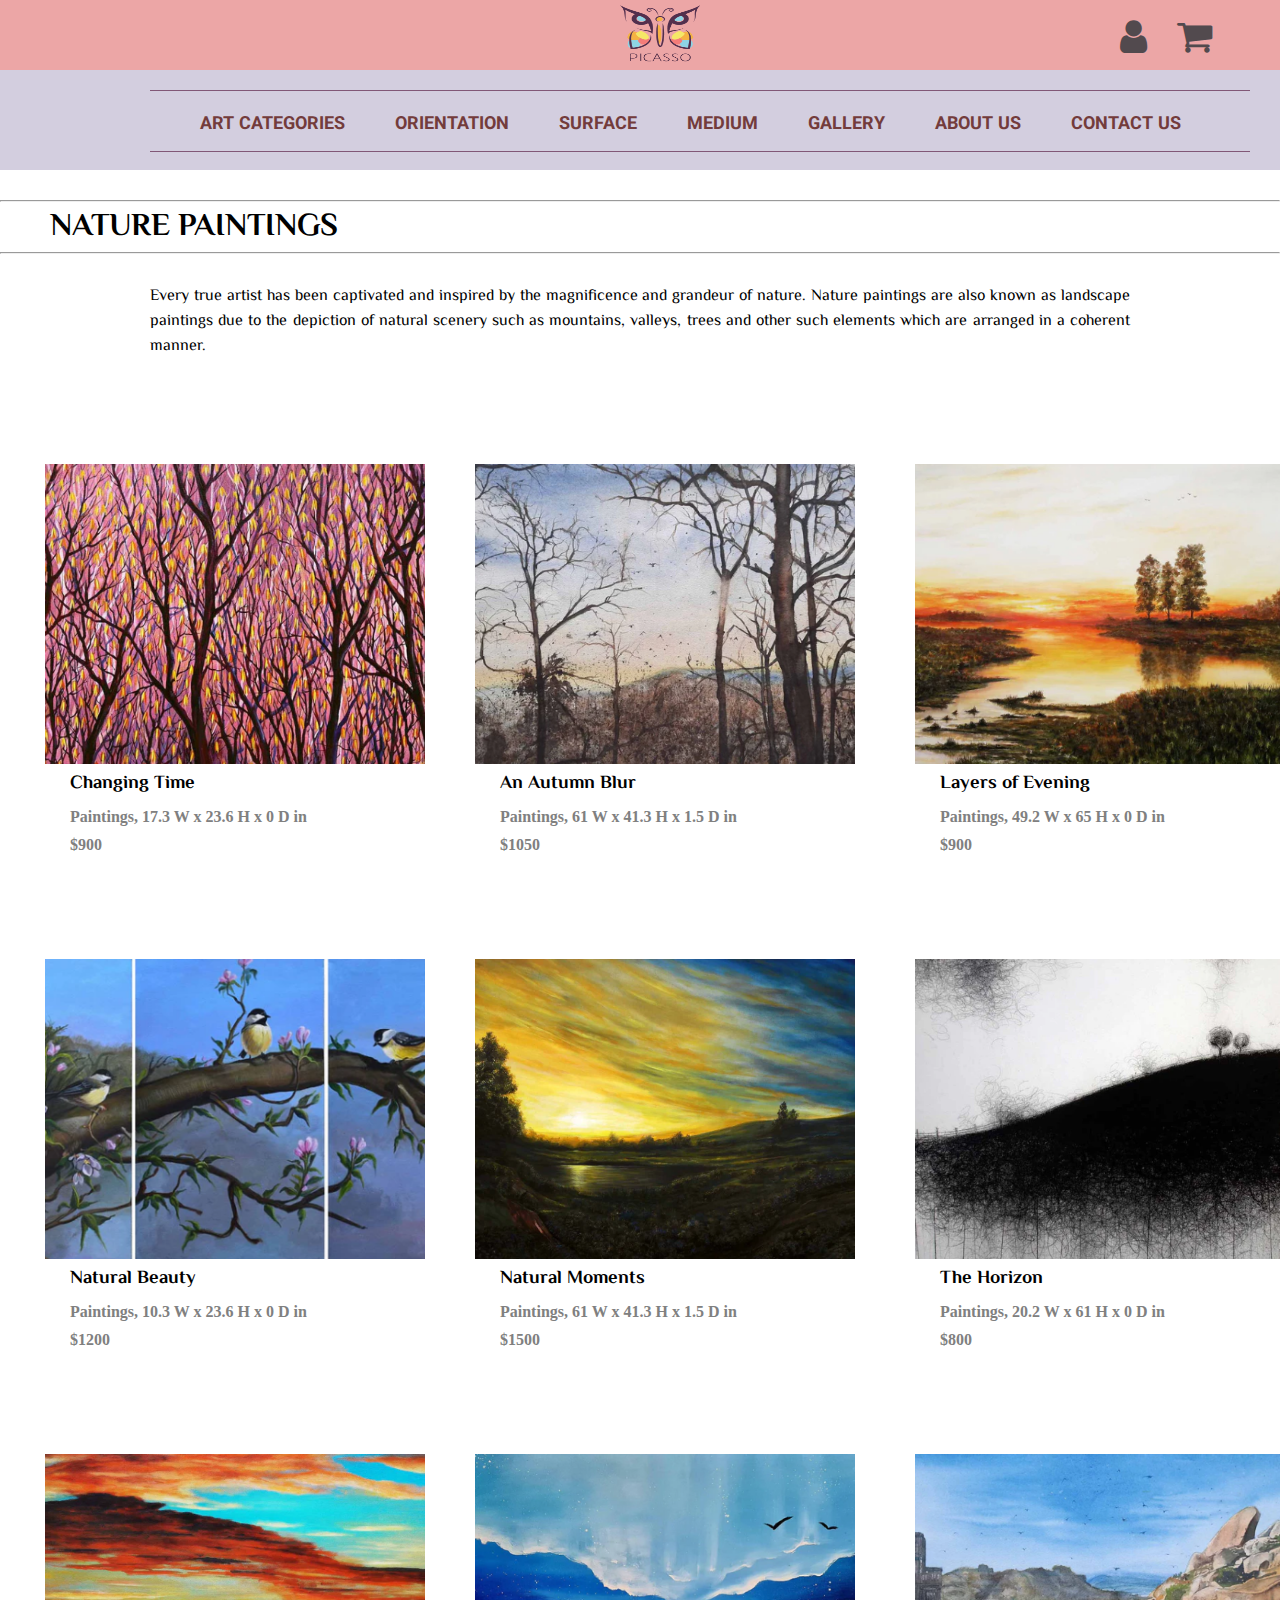
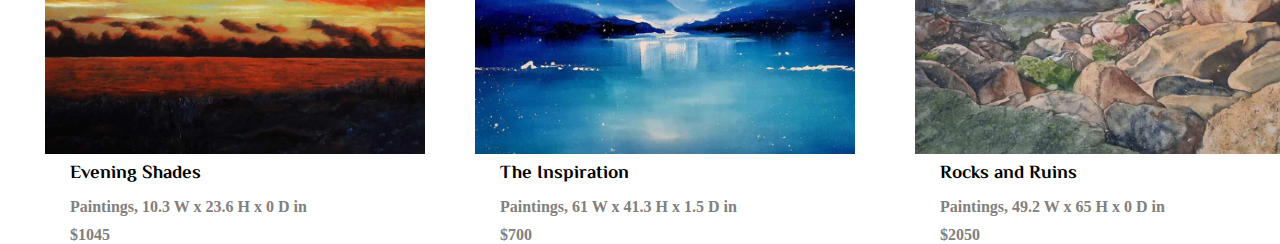
<file: main/nature.html>
<!DOCTYPE html>
<html lang="en">
<head>
    <meta charset="UTF-8">
    <meta http-equiv="X-UA-Compatible" content="IE=edge">
    <meta name="viewport" content="width=device-width, initial-scale=1.0">
    <title>Nature Painting</title>
    <link rel="stylesheet" href="https://cdnjs.cloudflare.com/ajax/libs/font-awesome/4.7.0/css/font-awesome.min.css">
<link rel="stylesheet" href="nature.css">
</head>
<body>
    <header class="responsive">
        <a href="home.html"><div id="logo">
        <img src="download (1).png" alt="" width="80px" height="60px"></a>
        <div class="icons">
            <i class="fa fa-user" aria-hidden="true" style="margin-left: 20px;"></i>
            <!-- <div class="search-box" style="margin-top: -275px;">
                <input type="text" placeholder="SEARCH HERE" style="margin-bottom: 10px;">
                <a href="#" class="icon">
                    <i class="fa fa-search" aria-hidden="true" style="margin-left: -2px; "></i>

                </a>
            </div> -->
            <i class="fa fa-shopping-cart" aria-hidden="true" style=" margin-left: 20px;"></i>
        </div>
        </div>
        <nav class="navbar">
        <div class="main">
        <div class="list">
            <ul >
                <div class="con">
                <div class="dropdown-menu">
                    <a href="" class="button"><li><b>ART CATEGORIES</b></li></a>
                   <div class="dropdown-item-second">
                       <ul>
                           <a href="abstract.html"><li>Abstract Paintings</li></a>
                           <hr>
                           <a href="landscape.html"><li>Landscape Paintings</li></a>
                           <hr>
                           <a href="flower.html"><li>Flower Paintings</li></a>
                           <hr>
                           <a href="nature.html"><li>Nature Paintings</li></a>
                           <hr>
                           <a href="figuritive.html"><li>Figurative Paintings</li></a>
                           <hr>
                           <a href="religious.html"><li>Religious Paintings</li></a>


                       </ul>
                   </div>
                </div>
                <div class="dropdown-menu">
                    <a href="" class="button"><li><b>ORIENTATION</b></li></a>
                   <div class="dropdown-item-second">
                       <ul>
                           <a href=""><li>Horizontal Paintings</li></a>
                            <hr>
                           <a href=""><li>Vertical Paintings</li></a>
                           <hr>
                           <a href=""><li>Square Paintings</li></a>
                           <hr>
                           <a href=""><li>Round Paintings</li></a>
                           


                       </ul>
                   </div>
                </div>
                <div class="dropdown-menu">
                    <a href="" class="button"><li><b><span>SURFACE</span></b></li></a>
                   <div class="dropdown-item-second">
                       <ul>
                           <a href=""><li>Acrylic</li></a>
                           <hr>
                           <a href=""><li>Canvas</li></a>
                           <hr>
                           <a href=""><li>Paper</li></a>
                           <hr>
                           <a href=""><li>Cloth/Fabric </li></a>
                         

                       </ul>
                   </div>
                </div>
                <div class="dropdown-menu">
                    <a href="" class="button"><li><b>MEDIUM</b></li></a>
                   <div class="dropdown-item-second">
                       <ul>
                           <a href=""><li>Acrylic Paintings</li></a>
                           <hr>
                           <a href=""><li>Oil Paintings</li></a>
                           <hr>
                           <a href=""><li>Water color Paintings</li></a>
                           <hr>
                           <a href=""><li>Ink Paintings</li></a>
                           <hr>
                           <a href=""><li>Charcoal Paintings</li></a>


                       </ul>
                   </div>
                </div>
                <a href=""><li><b>GALLERY</b></li></a>
                <a href=""><li><b>ABOUT US</b></li></a>
                <a href="contactus.html"><li><b>CONTACT US</b></li></a>
                </div>
            </ul>
         
        </div>
        </div>
        </nav>
    </header>
    <div class="ab">
    <hr style="margin-top: 30px;">
 <h1>NATURE PAINTINGS</h1>
 <hr>
 <p>Every true artist has been captivated and inspired by the magnificence and grandeur of nature. Nature paintings are also known as landscape paintings due to the depiction of natural scenery such as mountains, valleys, trees and other such elements which are arranged in a coherent manner.</p>
    </div>
    <div class="paint">
   <div class="p1" style="margin-left: 40px;">
    <article class="card" style="background-color: #DCD7C9;">
        <img src="n1.PNG" alt="" class="card-img">
        <div class="card-data">
            <h2 class="card-title">Seby Augstin</h2>
            <p class="card-des">3' 0"  X  3' 5"
                </p>
            <a href="#" class="card-btn">MORE DETAILS</a>
            <br>
            <div class="ii" style="display: flex;">
            <div class="ic" style="margin-left: 90px;">
                <i class="fa fa-plus" aria-hidden="true"></i>
            </div>
            <div class="ic"> 
                 <i class="fa fa-heart" aria-hidden="true"></i>
            </div>
            <div class="ic">
                <i class="fa fa-shopping-cart" aria-hidden="true"></i>
            </div>
            </div>
        </div>
     
    </article>
    <h3>Changing Time</h3>
    <h4>Paintings, 17.3 W x 23.6 H x 0 D in</h4>
    <h4>$900</h4>  
</div>
<div class="p1" style="margin-left: 40px;">
    <article class="card" >
    
        <img src="n2.PNG" alt="" class="card-img">
        <div class="card-data">
            <h2 class="card-title">YAMI GAUTUM</h2>
            <p class="card-des"> 2' 9"  X  2' 0"
                 </p>
            <a href="#" class="card-btn">MORE DETAILS</a>
            <br>
            <div class="ii" style="display: flex;">
            <div class="ic" style="margin-left: 90px;">
                <i class="fa fa-plus" aria-hidden="true"></i>
            </div>
            <div class="ic"> 
                 <i class="fa fa-heart" aria-hidden="true"></i>
            </div>
            <div class="ic">
                <i class="fa fa-shopping-cart" aria-hidden="true"></i>
            </div>
            </div>
        </div>
     
    </article>
    <h3>An Autumn Blur</h3>
    <h4>Paintings, 61 W x 41.3 H x 1.5 D in</h4>
    <h4>$1050</h4>  
</div>
<div class="p1" style="margin-left: 50px;">
    <article class="card" style="background-color: #D0C9C0;">
        <img src="n3.PNG" alt="" class="card-img">
        <div class="card-data">
            <h2 class="card-title">GINA PARR</h2>
            <p class="card-des"> 4' 0"  X  3' 0"
                 </p>
            <a href="#" class="card-btn">MORE DETAILS</a>
            <br>
            <div class="ii" style="display: flex;">
            <div class="ic" style="margin-left: 90px;">
                <i class="fa fa-plus" aria-hidden="true"></i>
            </div>
            <div class="ic"> 
                 <i class="fa fa-heart" aria-hidden="true"></i>
            </div>
            <div class="ic">
                <i class="fa fa-shopping-cart" aria-hidden="true"></i>
            </div>
            </div>
        </div>
     
    </article>
    <h3>Layers of Evening</h3>
    <h4>Paintings, 49.2 W x 65 H x 0 D in</h4>
    <h4>$900</h4>  
</div>






    </div>
    <div class="paint">
        <div class="p1" style="margin-left: 40px;">
         <article class="card" style="background-color: #E5DCC3;">
             <img src="n4.PNG" alt="" class="card-img">
             <div class="card-data">
                 <h2 class="card-title">ARMANDO CH</h2>
                 <p class="card-des"> 3' 9" X 2' 0"
                     </p>
                 <a href="#" class="card-btn">MORE DETAILS</a>
                 <br>
                 <div class="ii" style="display: flex;">
                 <div class="ic" style="margin-left: 90px;">
                     <i class="fa fa-plus" aria-hidden="true"></i>
                 </div>
                 <div class="ic"> 
                      <i class="fa fa-heart" aria-hidden="true"></i>
                 </div>
                 <div class="ic">
                     <i class="fa fa-shopping-cart" aria-hidden="true"></i>
                 </div>
                 </div>
             </div>
          
         </article>
         <h3>Natural Beauty</h3>
         <h4>Paintings, 10.3 W x 23.6 H x 0 D in</h4>
         <h4>$1200</h4>  
     </div>
     <div class="p1" style="margin-left: 40px;">
         <article class="card" style="background-color: #E5DCC3;">
             <img src="n5.PNG" alt="" class="card-img">
             <div class="card-data">
                 <h2 class="card-title">JOHN HACKING</h2>
                 <p class="card-des"> 4' 0" X 3' 5"
                      </p>
                 <a href="#" class="card-btn">MORE DETAILS</a>
                 <br>
                 <div class="ii" style="display: flex;">
                 <div class="ic" style="margin-left: 90px;">
                     <i class="fa fa-plus" aria-hidden="true"></i>
                 </div>
                 <div class="ic"> 
                      <i class="fa fa-heart" aria-hidden="true"></i>
                 </div>
                 <div class="ic">
                     <i class="fa fa-shopping-cart" aria-hidden="true"></i>
                 </div>
                 </div>
             </div>
          
         </article>
         <h3>Natural Moments</h3>
         <h4>Paintings, 61 W x 41.3 H x 1.5 D in</h4>
         <h4>$1500</h4> 
     </div>
     <div class="p1" style="margin-left: 50px;">
         <article class="card" style="background-color: #E5DCC3;">
             <img src="n6.PNG" alt="" class="card-img">
             <div class="card-data">
                 <h2 class="card-title">MAGDALA MOREY</h2>
                 <p class="card-des">2'0 X 2'0"
                      </p>
                 <a href="#" class="card-btn">MORE DETAILS</a>
                 <br>
                 <div class="ii" style="display: flex;">
                 <div class="ic" style="margin-left: 90px;">
                     <i class="fa fa-plus" aria-hidden="true"></i>
                 </div>
                 <div class="ic"> 
                      <i class="fa fa-heart" aria-hidden="true"></i>
                 </div>
                 <div class="ic">
                     <i class="fa fa-shopping-cart" aria-hidden="true"></i>
                 </div>
                 </div>
             </div>
          
         </article>
         <h3>The Horizon</h3>
         <h4>Paintings, 20.2 W x 61 H x 0 D in</h4>
         <h4>$800</h4>  
     </div>
    </div>
     
     <div class="paint">
        <div class="p1" style="margin-left: 40px;">
         <article class="card" style="background-color: #E5DCC3;">
             <img src="n7.PNG" alt="" class="card-img">
             <div class="card-data">
                 <h2 class="card-title">MICHELLE LOUIS</h2>
                 <p class="card-des">3'0" X 2'6"
                     </p>
                 <a href="#" class="card-btn">MORE DETAILS</a>
                 <br>
                 <div class="ii" style="display: flex;">
                 <div class="ic" style="margin-left: 90px;">
                     <i class="fa fa-plus" aria-hidden="true"></i>
                 </div>
                 <div class="ic"> 
                      <i class="fa fa-heart" aria-hidden="true"></i>
                 </div>
                 <div class="ic">
                     <i class="fa fa-shopping-cart" aria-hidden="true"></i>
                 </div>
                 </div>
             </div>
          
         </article>
         <h3>Evening Shades</h3>
         <h4>Paintings, 10.3 W x 23.6 H x 0 D in</h4>
         <h4>$1045</h4>  
     </div>
     <div class="p1" style="margin-left: 40px;">
         <article class="card" style="background-color: #E5DCC3;">
             <img src="n8.PNG" alt="" class="card-img">
             <div class="card-data">
                 <h2 class="card-title">ALEX SELLKOWITZ</h2>
                 <p class="card-des"> 4'0" X 3'0"
                      </p>
                 <a href="#" class="card-btn">MORE DETAILS</a>
                 <br>
                 <div class="ii" style="display: flex;">
                 <div class="ic" style="margin-left: 90px;">
                     <i class="fa fa-plus" aria-hidden="true"></i>
                 </div>
                 <div class="ic"> 
                      <i class="fa fa-heart" aria-hidden="true"></i>
                 </div>
                 <div class="ic">
                     <i class="fa fa-shopping-cart" aria-hidden="true"></i>
                 </div>
                 </div>
             </div>
          
         </article>
         <h3>The Inspiration</h3>
         <h4>Paintings, 61 W x 41.3 H x 1.5 D in</h4>
         <h4>$700</h4>  
     </div>
     <div class="p1" style="margin-left: 50px;">
         <article class="card" style="background-color: #E5DCC3;">
             <img src="n9.PNG"alt="" class="card-img">
             <div class="card-data">
                 <h2 class="card-title">DOMENIO ANTONIO</h2>
                 <p class="card-des"> 1'0 X 1'9"
                      </p>
                 <a href="#" class="card-btn">MORE DETAILS</a>
                 <br>
                 <div class="ii" style="display: flex;">
                 <div class="ic" style="margin-left: 90px;">
                     <i class="fa fa-plus" aria-hidden="true"></i>
                 </div>
                 <div class="ic"> 
                      <i class="fa fa-heart" aria-hidden="true"></i>
                 </div>
                 <div class="ic">
                     <i class="fa fa-shopping-cart" aria-hidden="true"></i>
                 </div>
                 </div>
             </div>
          
         </article>
         <h3>Rocks and Ruins </h3>
         <h4>Paintings, 49.2 W x 65 H x 0 D in</h4>
         <h4>$2050</h4>  
     </div>
     <br>
     
</body>
</html>
</file>
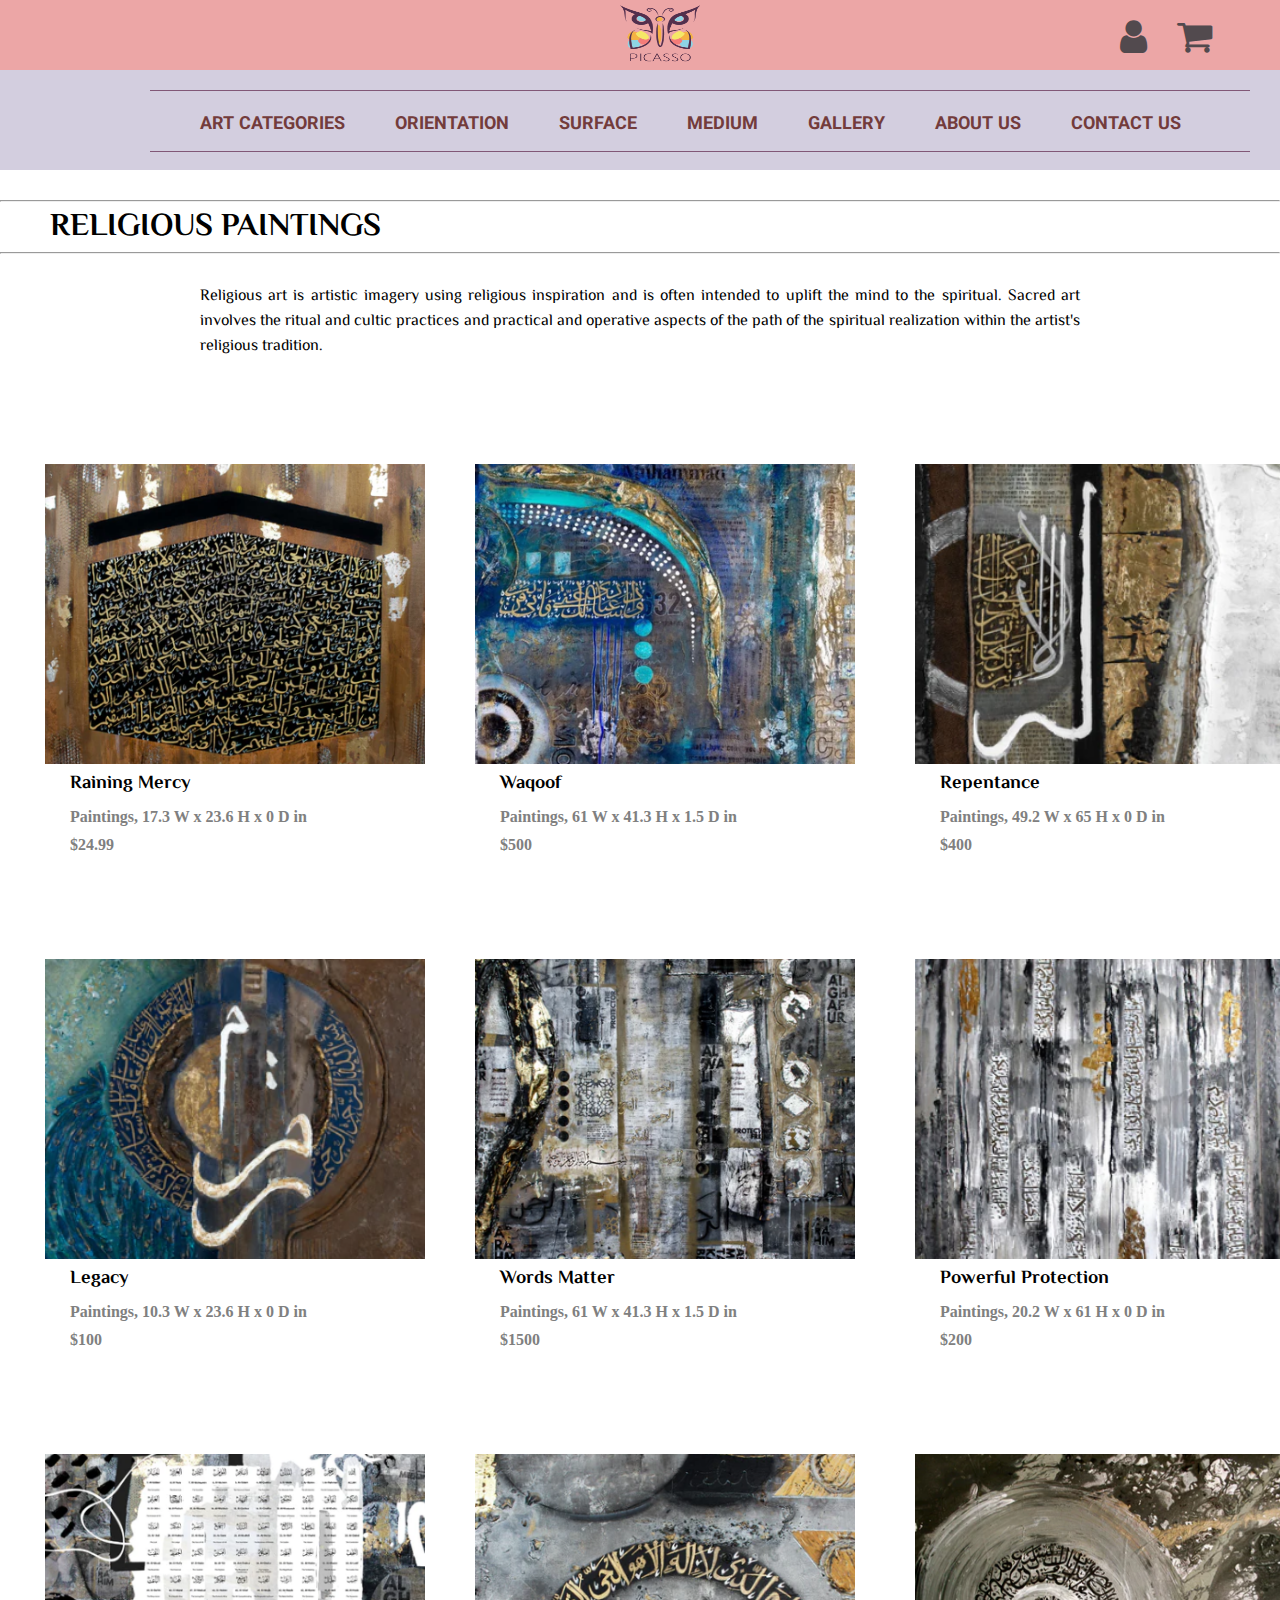
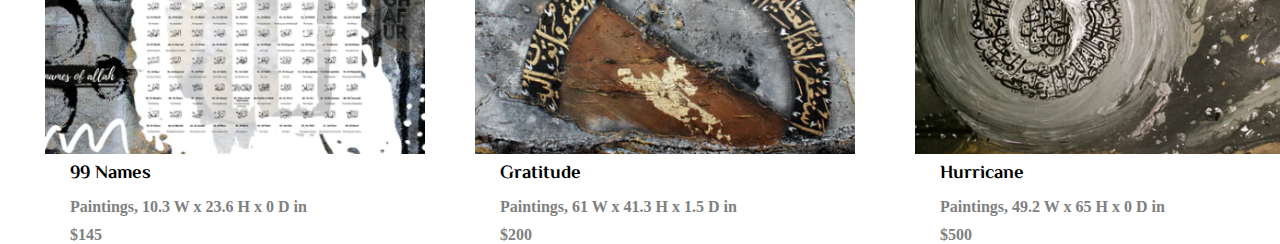
<file: main/religious.html>
<!DOCTYPE html>
<html lang="en">
<head>
    <meta charset="UTF-8">
    <meta http-equiv="X-UA-Compatible" content="IE=edge">
    <meta name="viewport" content="width=device-width, initial-scale=1.0">
    <title>Document</title>
    <link rel="stylesheet" href="religious.css">
    <link rel="stylesheet" href="https://cdnjs.cloudflare.com/ajax/libs/font-awesome/4.7.0/css/font-awesome.min.css">

</head>
<body>
    <header class="responsive">
        <a href="home.html"><div id="logo">
        <img src="download (1).png" alt="" width="80px" height="60px"></a>
        <div class="icons">
            <i class="fa fa-user" aria-hidden="true" style="margin-left: 20px;"></i>
            <!-- <div class="search-box" style="margin-top: -275px;">
                <input type="text" placeholder="SEARCH HERE" style="margin-bottom: 10px;">
                <a href="#" class="icon">
                    <i class="fa fa-search" aria-hidden="true" style="margin-left: -2px; "></i>

                </a>
            </div> -->
            <i class="fa fa-shopping-cart" aria-hidden="true" style=" margin-left: 20px;"></i>
        </div>
        </div>
        <nav class="navbar">
        <div class="main">
        <div class="list">
            <ul >
                <div class="con">
                <div class="dropdown-menu">
                    <a href="" class="button"><li><b>ART CATEGORIES</b></li></a>
                   <div class="dropdown-item-second">
                       <ul>
                           <a href="abstract.html"><li>Abstract Paintings</li></a>
                           <hr>
                           <a href="landscape.html"><li>Landscape Paintings</li></a>
                           <hr>
                           <a href="flower.html"><li>Flower Paintings</li></a>
                           <hr>
                           <a href="nature.html"><li>Nature Paintings</li></a>
                           <hr>
                           <a href="figuritive.html"><li>Figuritive Paintings</li></a>
                           <hr>
                           <a href=""><li>Religious Paintings</li></a>


                       </ul>
                   </div>
                </div>
                <div class="dropdown-menu">
                    <a href="" class="button"><li><b>ORIENTATION</b></li></a>
                   <div class="dropdown-item-second">
                       <ul>
                           <a href=""><li>Horizontal Paintings</li></a>
                            <hr>
                           <a href=""><li>Vertical Paintings</li></a>
                           <hr>
                           <a href=""><li>Square Paintings</li></a>
                           <hr>
                           <a href=""><li>Round Paintings</li></a>
                           


                       </ul>
                   </div>
                </div>
                <div class="dropdown-menu">
                    <a href="" class="button"><li><b><span>SURFACE</span></b></li></a>
                   <div class="dropdown-item-second">
                       <ul>
                           <a href=""><li>Acrylic</li></a>
                           <hr>
                           <a href=""><li>Canvas</li></a>
                           <hr>
                           <a href=""><li>Paper</li></a>
                           <hr>
                           <a href=""><li>Cloth/Fabric </li></a>
                         

                       </ul>
                   </div>
                </div>
                <div class="dropdown-menu">
                    <a href="" class="button"><li><b>MEDIUM</b></li></a>
                   <div class="dropdown-item-second">
                       <ul>
                           <a href=""><li>Acrylic Paintings</li></a>
                           <hr>
                           <a href=""><li>Oil Paintings</li></a>
                           <hr>
                           <a href=""><li>Water color Paintings</li></a>
                           <hr>
                           <a href=""><li>Ink Paintings</li></a>
                           <hr>
                           <a href=""><li>Charcoal Paintings</li></a>


                       </ul>
                   </div>
                </div>
                <a href=""><li><b>GALLERY</b></li></a>
                <a href=""><li><b>ABOUT US</b></li></a>
                <a href="contactus.html"><li><b>CONTACT US</b></li></a>
                </div>
            </ul>
         
        </div>
        </div>
        </nav>
    </header>
    <div class="ab">
    <hr style="margin-top: 30px;">
 <h1>RELIGIOUS PAINTINGS</h1>
 <hr>
<p>Religious art is artistic imagery using religious inspiration and is often intended to uplift the mind to the spiritual. Sacred art involves the ritual and cultic practices and practical and operative aspects of the path of the spiritual realization within the artist's religious tradition.</p>
</div>
    <div class="paint">
   <div class="p1" style="margin-left: 40px;">
    <article class="card" style="background-color: #DCD7C9;">
        <img src="r1.PNG" alt="" class="card-img">
        <div class="card-data">
            <h2 class="card-title">Saleha</h2>
            <p class="card-des">4' 0"  X  3' 0"
                </p>
            <a href="#" class="card-btn">MORE DETAILS</a>
            <br>
            <div class="ii" style="display: flex;">
            <div class="ic" style="margin-left: 90px;">
                <i class="fa fa-plus" aria-hidden="true"></i>
            </div>
            <div class="ic"> 
                 <i class="fa fa-heart" aria-hidden="true"></i>
            </div>
            <div class="ic">
                <i class="fa fa-shopping-cart" aria-hidden="true"></i>
            </div>
            </div>
        </div>
     
    </article>
    <h3>Raining Mercy</h3>
    <h4>Paintings, 17.3 W x 23.6 H x 0 D in</h4>
    <h4>$24.99</h4>  
</div>
<div class="p1" style="margin-left: 40px;">
    <article class="card" >
    
        <img src="r2.PNG" alt="" class="card-img">
        <div class="card-data">
            <h2 class="card-title">Saleha </h2>
            <p class="card-des"> 2' 9"  X  2' 0"
                 </p>
            <a href="#" class="card-btn">MORE DETAILS</a>
            <br>
            <div class="ii" style="display: flex;">
            <div class="ic" style="margin-left: 90px;">
                <i class="fa fa-plus" aria-hidden="true"></i>
            </div>
            <div class="ic"> 
                 <i class="fa fa-heart" aria-hidden="true"></i>
            </div>
            <div class="ic">
                <i class="fa fa-shopping-cart" aria-hidden="true"></i>
            </div>
            </div>
        </div>
     
    </article>
    <h3>Waqoof</h3>
    <h4>Paintings, 61 W x 41.3 H x 1.5 D in</h4>
    <h4>$500</h4>  
</div>
<div class="p1" style="margin-left: 50px;">
    <article class="card" style="background-color: #D0C9C0;">
        <img src="r4.PNG" alt="" class="card-img">
        <div class="card-data">
            <h2 class="card-title">Saleha</h2>
            <p class="card-des"> 3' 0"  X  4' 0"
                 </p>
            <a href="#" class="card-btn">MORE DETAILS</a>
            <br>
            <div class="ii" style="display: flex;">
            <div class="ic" style="margin-left: 90px;">
                <i class="fa fa-plus" aria-hidden="true"></i>
            </div>
            <div class="ic"> 
                 <i class="fa fa-heart" aria-hidden="true"></i>
            </div>
            <div class="ic">
                <i class="fa fa-shopping-cart" aria-hidden="true"></i>
            </div>
            </div>
        </div>
     
    </article>
    <h3>Repentance</h3>
    <h4>Paintings, 49.2 W x 65 H x 0 D in</h4>
    <h4>$400</h4>  
</div>






    </div>
    <div class="paint">
        <div class="p1" style="margin-left: 40px;">
         <article class="card" style="background-color: #E5DCC3;">
             <img src="r5.PNG" alt="" class="card-img">
             <div class="card-data">
                 <h2 class="card-title">Saleha</h2>
                 <p class="card-des"> 3' 9" X 2' 0"
                     </p>
                 <a href="#" class="card-btn">MORE DETAILS</a>
                 <br>
                 <div class="ii" style="display: flex;">
                 <div class="ic" style="margin-left: 90px;">
                     <i class="fa fa-plus" aria-hidden="true"></i>
                 </div>
                 <div class="ic"> 
                      <i class="fa fa-heart" aria-hidden="true"></i>
                 </div>
                 <div class="ic">
                     <i class="fa fa-shopping-cart" aria-hidden="true"></i>
                 </div>
                 </div>
             </div>
          
         </article>
         <h3>Legacy</h3>
         <h4>Paintings, 10.3 W x 23.6 H x 0 D in</h4>
         <h4>$100</h4>  
     </div>
     <div class="p1" style="margin-left: 40px;">
         <article class="card" style="background-color: #E5DCC3;">
             <img src="r3.PNG" alt="" class="card-img">
             <div class="card-data">
                 <h2 class="card-title">Saleha</h2>
                 <p class="card-des"> 4' 0" X 3' 5"
                      </p>
                 <a href="#" class="card-btn">MORE DETAILS</a>
                 <br>
                 <div class="ii" style="display: flex;">
                 <div class="ic" style="margin-left: 90px;">
                     <i class="fa fa-plus" aria-hidden="true"></i>
                 </div>
                 <div class="ic"> 
                      <i class="fa fa-heart" aria-hidden="true"></i>
                 </div>
                 <div class="ic">
                     <i class="fa fa-shopping-cart" aria-hidden="true"></i>
                 </div>
                 </div>
             </div>
          
         </article>
         <h3>Words Matter</h3>
         <h4>Paintings, 61 W x 41.3 H x 1.5 D in</h4>
         <h4>$1500</h4> 
     </div>
     <div class="p1" style="margin-left: 50px;">
         <article class="card" style="background-color: #E5DCC3;">
             <img src="r6.PNG" alt="" class="card-img">
             <div class="card-data">
                 <h2 class="card-title">Saleha</h2>
                 <p class="card-des">2'0 X 2'0"
                      </p>
                 <a href="#" class="card-btn">MORE DETAILS</a>
                 <br>
                 <div class="ii" style="display: flex;">
                 <div class="ic" style="margin-left: 90px;">
                     <i class="fa fa-plus" aria-hidden="true"></i>
                 </div>
                 <div class="ic"> 
                      <i class="fa fa-heart" aria-hidden="true"></i>
                 </div>
                 <div class="ic">
                     <i class="fa fa-shopping-cart" aria-hidden="true"></i>
                 </div>
                 </div>
             </div>
          
         </article>
         <h3>Powerful Protection</h3>
         <h4>Paintings, 20.2 W x 61 H x 0 D in</h4>
         <h4>$200</h4>  
     </div>
    </div>
     
     <div class="paint">
        <div class="p1" style="margin-left: 40px;">
         <article class="card" style="background-color: #E5DCC3;">
             <img src="r7.PNG" alt="" class="card-img">
             <div class="card-data">
                 <h2 class="card-title">Saleha</h2>
                 <p class="card-des">3'0" X 2'6"
                     </p>
                 <a href="#" class="card-btn">MORE DETAILS</a>
                 <br>
                 <div class="ii" style="display: flex;">
                 <div class="ic" style="margin-left: 90px;">
                     <i class="fa fa-plus" aria-hidden="true"></i>
                 </div>
                 <div class="ic"> 
                      <i class="fa fa-heart" aria-hidden="true"></i>
                 </div>
                 <div class="ic">
                     <i class="fa fa-shopping-cart" aria-hidden="true"></i>
                 </div>
                 </div>
             </div>
          
         </article>
         <h3>99 Names</h3>
         <h4>Paintings, 10.3 W x 23.6 H x 0 D in</h4>
         <h4>$145</h4>  
     </div>
     <div class="p1" style="margin-left: 40px;">
         <article class="card" style="background-color: #E5DCC3;">
             <img src="r8.PNG" alt="" class="card-img">
             <div class="card-data">
                 <h2 class="card-title">Saleha</h2>
                 <p class="card-des"> 4'0" X 3'0"
                      </p>
                 <a href="#" class="card-btn">MORE DETAILS</a>
                 <br>
                 <div class="ii" style="display: flex;">
                 <div class="ic" style="margin-left: 90px;">
                     <i class="fa fa-plus" aria-hidden="true"></i>
                 </div>
                 <div class="ic"> 
                      <i class="fa fa-heart" aria-hidden="true"></i>
                 </div>
                 <div class="ic">
                     <i class="fa fa-shopping-cart" aria-hidden="true"></i>
                 </div>
                 </div>
             </div>
          
         </article>
         <h3>Gratitude</h3>
         <h4>Paintings, 61 W x 41.3 H x 1.5 D in</h4>
         <h4>$200</h4>  
     </div>
     <div class="p1" style="margin-left: 50px;">
         <article class="card" style="background-color: #E5DCC3;">
             <img src="r9.PNG"alt="" class="card-img">
             <div class="card-data">
                 <h2 class="card-title">Saleha</h2>
                 <p class="card-des"> 1'0 X 1'9"
                      </p>
                 <a href="#" class="card-btn">MORE DETAILS</a>
                 <br>
                 <div class="ii" style="display: flex;">
                 <div class="ic" style="margin-left: 90px;">
                     <i class="fa fa-plus" aria-hidden="true"></i>
                 </div>
                 <div class="ic"> 
                      <i class="fa fa-heart" aria-hidden="true"></i>
                 </div>
                 <div class="ic">
                     <i class="fa fa-shopping-cart" aria-hidden="true"></i>
                 </div>
                 </div>
             </div>
          
         </article>
         <h3>Hurricane</h3>
         <h4>Paintings, 49.2 W x 65 H x 0 D in</h4>
         <h4>$500</h4>  
     </div>
     <br>
     <br>
     <br>
     <br>
     <br>
</body>
</html>
</file>
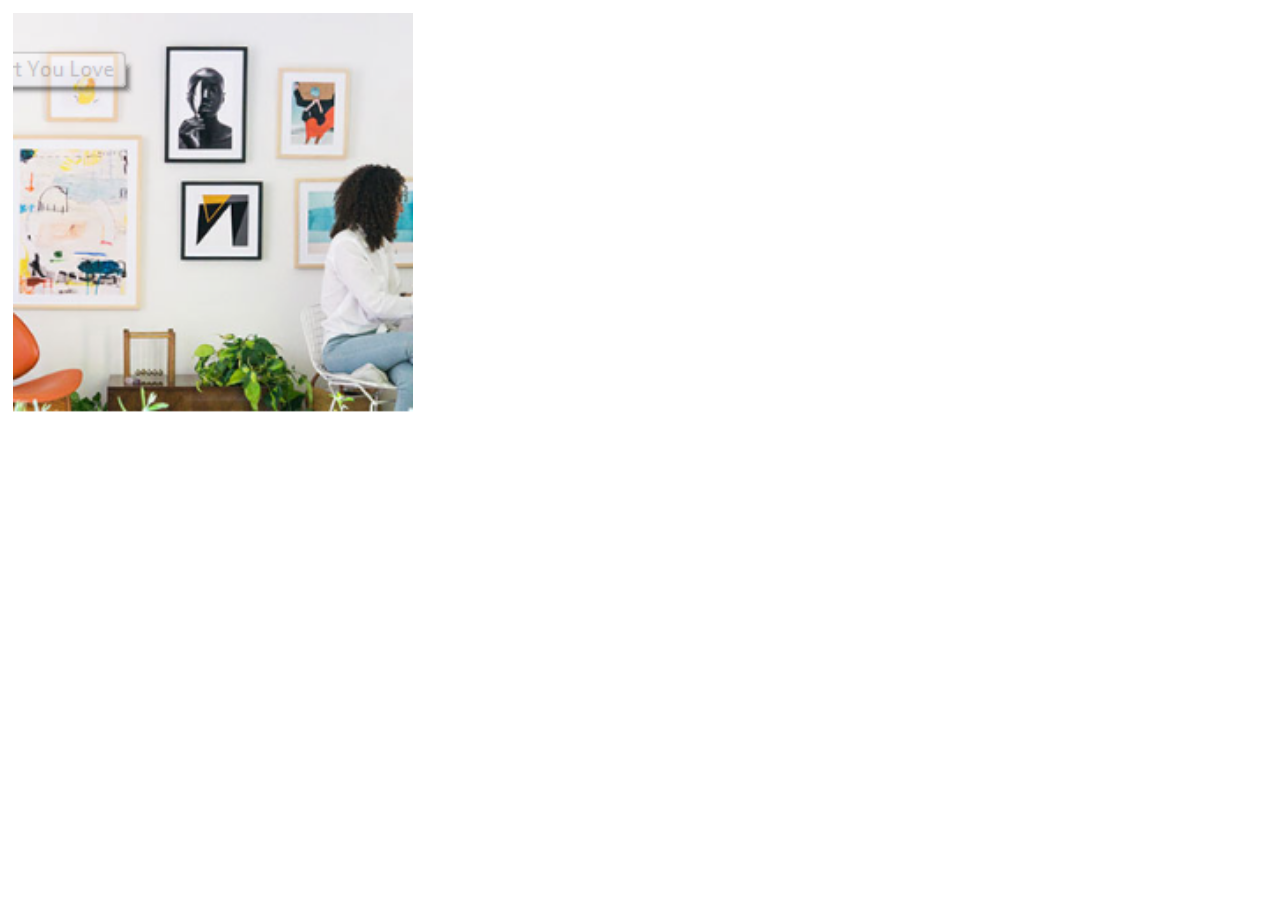
<file: main/split.html>
<!DOCTYPE html>
<html lang="en">
<head>
    <meta charset="UTF-8">
    <meta http-equiv="X-UA-Compatible" content="IE=edge">
    <meta name="viewport" content="width=device-width, initial-scale=1.0">
    <title>Document</title>
    <style>
        .card{
            position: relative;
            width: 400px;
            height: 400px;
            background-color: #ECA6A6;
            color: #242329;
            text-align: center;
            border: 5px solid white;
            overflow: hidden;

        }
        .card-data{
            position: absolute;
            top: 0;
            left: 0;
            width: 100%;
            height: 100%;
            transform: translateY(-400px);
            transition: transform .5s;
        }
        .card-img{
            width: 100%;
            height: 100%;
            object-fit: cover;
            transition: transform .25s .35s;

        }
        .card-title{
            font-size: 26px;
            text-transform: uppercase;
            color: white;
            padding: 5px;
            background-color: #242329;
            margin-top: 25px;
        }
        .card-des{
            padding: 10px;
            margin-bottom: 15px;
        }
        .card-btn{
            display: inline-block;
            text-decoration: none;
            padding: 5px 10px;
            color: black;
            background-color: white;
            transition: background-color .25s;
        }
        .card-btn:hover{
            background-color: #242329;
            color: white;
        }
        .card:hover .card-data{
            transform: translateY(0px);
        }
        .card:hover .card-img{
            transform: translateX(400px);
            transition-delay: 0s;
        }
    </style>
</head>
<body>
    <article class="card">
        <img src="img1.PNG" alt="" class="card-img">
        <div class="card-data">
            <h2 class="card-title">Modern Industrial</h2>
            <p class="card-des">Modern Industrial 7 is an original, modern art painting from the Expressionism series. This one-of-a-kind painting was created with acrylic paint on gallery-wrapped Genie collapsible canvas. </p>
            <a href="#" class="card-btn">ADD TO CART</a>

        </div>

    </article>




</body>
</html>
</file>
<file: main/home.css>
@import url('https://fonts.googleapis.com/css2?family=Chakra+Petch&family=Montserrat:wght@300&display=swap');
@import url('https://fonts.googleapis.com/css2?family=Vazirmatn:wght@200&display=swap');
@import url('https://fonts.googleapis.com/css2?family=Courgette&display=swap');
@import url('https://fonts.googleapis.com/css2?family=El+Messiri&display=swap');
@import url('https://fonts.googleapis.com/css2?family=Yomogi&display=swap');
@import url('https://fonts.googleapis.com/css2?family=Merriweather:wght@300&display=swap');
@import url('https://fonts.googleapis.com/css2?family=Dosis:wght@200&display=swap');
*{
    margin: 0;
    padding: 0;
}
.main{
    width: 100%;
    height: 100px;
    background-color: #D3CEDF;
    /* border: 2px solid black; */
    display:flex;
}
.list{
    width: 1100px;
    height: 60px;
    /* border: 2px solid black; */
    margin-bottom: -50px;
    display: flex;
border-top: 1px solid rgb(129, 88, 119);
border-bottom: 1px solid rgb(129, 88, 119);
    margin-left: 150px;
     margin-top: 20px; 
}
.con{
    display: flex;
}
/* .navbar{
    position: fixed;
    top: 0;
} */
.list li{
    display: inline-block;
    margin-left: 50px;
    margin-top: 20px;
    color: #733C3C;
    font-family: 'Vazirmatn', sans-serif;
    font-size: 18px;
    /* margin-bottom: -20px; */
}
.list ul li ul{
    position: absolute;
    left: 0;
    width: 200px;
    background-color: #ECA6A6;
}
.icons{
    font-size: 38px;
    margin-left: 400px;
    margin-top: 15px;
}
.icons i {
    color: #524A4E;
}
.search-box{
    position: absolute;
    top: 50%;
    left: 50%;
    transform: translate(-50%,-50%);
    background: #524A4E;
    height: 30px;
    margin-top: -350px;
    margin-left: 350px;
    border-radius: 40px;
    padding: 10px;
}
.search-box:hover > input{
    width: 200px;
    padding: 0 10px;
}
.search-box:hover > .icon{
    background: #ECA6A6;
}
.icon:hover{
    transform: rotate(360deg)
    scale(0.8);
}
input{
    width: 0;
    border: none;
    outline: none;
    padding: 0;
    background: none;
    font-size: 1.1rem;
    transition: 0.5s ease;
    line-height: 30px;
    color: #000;

}
.icon{
    color: #ECA6A6;
    /* margin-top: -100px; */
    float: right;
    width: 30px;
    font-size: 1.3rem;
    height: 30px;
    /* margin-left: -20px; */
    border-radius: 50%;
    background: #ECA6A6;
    display: flex;
    justify-content: center;
    align-items: center;
    transition: 0.4s;
    cursor: pointer;
    text-decoration: none;
}
#logo{
    width: 100%;
    height: 70px;
    background-color: #ECA6A6;
    display: flex;
}
#logo img{
    margin-left: 620px;
    margin-top: 5px;
}

.dropdown-item-second{
    display: none;
    position: absolute;
    background: #E9D5CA;
    /* transform: rotate(-45deg); */
    width: 200px;
    border-bottom: 4px solid #635666;
    /* height: 30px; */
    /* transform: rotate(-225deg); */
    margin-left: 50px;
    font-family: 'Gill Sans', 'Gill Sans MT', Calibri, 'Trebuchet MS', sans-serif;
    z-index: 2;
}
.dropdown-item-second li{
 
    font-family: Cambria, Cochin, Georgia, Times, 'Times New Roman', serif;
}
.dropdown-item-second ul{
    border-bottom: 1px solid grey;
}
.dropdown-menu:hover
.dropdown-item-second{
    display: block;
}
.dropdown-item-second a {
    padding: 12px 16px;
    display: block;
    color: #fff;
    text-decoration: none;
}
.dropdown-item-second a:hover {
    background: #fff;
    color: #fff;
    border-left: 4px solid #635666;
}
.parent{
    display: flex;
}
.write{
    width: 30%;
    height: 400px;
    /* background-color: #D0C9C0; */
}
.write h3{
    font-size: 25px;
    color: #383838;
    font-family: 'Courgette', cursive;
    text-align: center;
}
.write h1{
    font-size: 30px;
    /* margin-top: 10px; */
    /* text-align: center; */
    color: #383838;
    /* margin-left: 20px; */
    text-align: center;
    font-family: 'El Messiri', sans-serif;

    /* font-family: 'Courgette', cursive; */
}
 .hover-underline-animation{
    display: inline-block;
    position: relative;
    /* margin: 20px; */
    margin-left: 500px;

}
.hover-underline-animation::after{
    content: "";
    position: absolute;
    width: 100%;
    transform: scaleX(0);
    height: 2px;
    bottom: -2px;
    left: 0;
    background-color: #000;
    transform-origin: bottom right;
    transition: transform 0 0.25s ease;
} 
.hover-underline-animation:hover::after{
    transform: scaleX(1);
    transform-origin: bottom left;
}
.hover-underline-animation.right:hover::after{
    transform: scaleX(1);
    transform-origin: bottom right;
}
.animation{
  
    width: 70%;
    height: 400px;
    background-color: #ECA6A6;
    animation:anim;
    animation-duration: 8s;
    /* animation-delay: 2s; */
animation-iteration-count: infinite;
/* animation-timing-function: ease-in; */
/* animation-timing-function: ease-out; */
}
@keyframes anim {
    from{
      background-image:url(anim.PNG) ;
      background-repeat: no-repeat;
      background-size: cover;
      
    }
    to{
      background-image: url(anima.PNG);
      background-repeat: no-repeat;
      background-size: cover;
    
    }
  }
  /* .icon{
      width: 60px;
      height: 300px;
      background-color: white;
     float: right;
      position: fixed;
      margin-left: 920px;
      margin-top: 40px;

  } */
  /* .banner{
      width: 100%;
      height: 30px;
      background-color: #D3CEDF;
      color: #827397;
      margin-top: 15px;
      margin-bottom: 15px;
      font-size: 22px;
      font-family: 'Trebuchet MS', 'Lucida Sans Unicode', 'Lucida Grande', 'Lucida Sans', Arial, sans-serif;
      /* font-family: 'Courgette', cursive; */
 /* text-align: center; 
 font-family: 'Yomogi', cursive;
  } */ 
  .btn-4{
      width: 250px;
      height: 40px;
      text-align: center;
      border: none;
      margin-left: 70px;
      margin-top: 50px;
      font-size: 18px;
      /* font-family: 'Franklin Gothic Medium', 'Arial Narrow', Arial, sans-serif; */
      font-family: 'Gill Sans', 'Gill Sans MT', Calibri, 'Trebuchet MS', sans-serif;
      box-shadow: 9px 9px 0px #ECA6A6;
      top: -5px;
      left: -5px;
  }
  /* .btn-4:hover{
      box-shadow: 9px 9px 0px #ECA6A6;
      top: -5px;
      left: -5px;
  } */
  .heading{
      margin-top: 40px;
  }
  .heading h1{
      font-size: 30px;
      font-family: 'El Messiri', sans-serif;
text-align: center;


   }
  /* .color{
      display: flex;
      width: 100%;
      height: 700px;
      justify-content: center;
      align-items: 1000px;
      background-color: #383838;
  }
  .card{
      position: relative;
      width: 200px;
      height: 200px;
      margin: 0.5rem;
      text-align: center;
      line-height: 8rem;
      color: #635666;
      font-family: Verdana, Geneva, Tahoma, sans-serif;
      border-radius: 0.8rem;
      transform-style: preserve-3d;

  }
  .face{
      /* display: block; */
      /* position: absolute;
      top: 0;
      left: 0;
      width: 100%;
      height: 100%;
      border-radius: 0.8rem;
      background-size: cover;
      background-position: center center;
      transition: transform 0.5s ease-in-out;
  }
  .face--front{
      background: #D3CEDF;
      font-size: 3rem;
      background-image: url(124010.png);
  }
  .face--back{
      background: #ECA6A6;
      font-size: 1.5rem;
      transform: rotateX(180deg);
  }
  .card:hover .face--front{
      transform: rotateX(-180deg);
      background-image: url(/49803d8eb5ea235a5860ac942caece70_download-png-download-eps-instagram-logo-clipart-png_1024-1024.jpeg);
  }
  .card:hover .face--back{
      transform: rotateX(0deg);
  } */ 
  .color{
      display: flex;
      width: 100%;
      height: 550px;
background-color: #EEB0B0;
margin-top: 50px;
    }

    .div1{
        margin-top: 40px;
    }
    .div1 img{
        margin-left: 30px;
    }
.div1 h1{
        font-size: 30px;
        margin-left: 100px;
        margin-top: 20px;
        color: #706565;
        font-family: 'Merriweather', serif;
        /* font-family: 'Vazirmatn', sans-serif; */

        /* font-family: 'Gill Sans', 'Gill Sans MT', Calibri, 'Trebuchet MS', sans-serif; */

        
    }
    .div1 h6{
        margin-left: 100px;
        font-size: 20px;
        color: #706565;
        /* font-family: 'Courgette', cursive; */
        font-family: 'Dosis', sans-serif;
        /* font-family: 'Gill Sans', 'Gill Sans MT', Calibri, 'Trebuchet MS', sans-serif; */


    }
  span:hover{
      border-bottom: 2px solid #635666;
  }
 .bann{
     width: 100%;
     height: 180px;
     background-color: #EEB0B0;
     margin-top: 30px;
     display: flex;
 }
 .b1{
     margin-left: 40px;
     width: 300px;
     text-align: justify;
     margin-left: 80px;
     margin-top: 40px;
 }
 .tick{
     display: flex;
     width: 500px;
     /* border: 2px solid black; */
     /* text-align: justify; */
     /* margin-left: 50px; */
 }
 .tick i{
     font-size: 25px;
     margin-top: 3px;
     margin-left: 30px;
 }
 .tick h1{
     margin-left: 20px;
     font-size: 20px;
     font-family: 'Vazirmatn', sans-serif;

 }
 .b1 p{
    margin-left: 30px;
    font-size: 15px;
    /* text-align: center; */
    text-align: justify;
    font-family: 'Vazirmatn', sans-serif;

}
.explore{
    width: 100%;
    height: 500px;
   display: flex;
   background-color: #ECA6A6;
  margin-top: 50px;

}
.more{
    margin-top: 70px;
    /* margin-left: 50px; */
}
#left{
    margin-left: -30px;
}
.footer{
    margin-top: 30px;
    width: 100%;
    height: 200px;
    background-color: #D3CEDF ;
    display: flex;
}
.footer img{
    margin-top: 40px;
    margin-left: 20px;
}
.art{
    margin-left: 80px;
    margin-top: 20px;
}
.art a{
    list-style: none;
    text-decoration: none;
    color: black;
    font-family: 'Vazirmatn', sans-serif;

}
.art h2{
    font-family: 'Vazirmatn', sans-serif;
}
#ico{
    font-size: 30px;
    margin-left: 60px;
    margin-top: 20px;
    /* font-family: 'Vazirmatn', sans-serif; */

}
.copy h2{
    font-family: 'Vazirmatn', sans-serif;
    margin-top: 16px;
    margin-left: 10px;
}
.copy h3{
    font-family: 'Vazirmatn', sans-serif;

}
.social-icons {
     display: flex;
     justify-content: center;
     list-style: none;
}
.social-icons li{
    margin: 0 10px;
}
.social-icons li a{
    font-size: 36px;
    text-shadow: 0 0 0px;
    transition: 0.3s ease;

}
.social-icons li a:hover{
    text-shadow:  0 0 10px;
}
.social{
    margin-left: -180px;
    margin-top: 120px;
}
#line{
    background-image: linear-gradient(#ECA6A6, #D3CEDF);
    background-repeat: no-repeat;
    background-size: 0% 100%;
    background-position-x: right;
    
    transition: background-size 500ms;
 
    background-size: 100% 100%;
    background-position-x: center;
    }
    /* #line:hover{ */
/*     
        background-size: 100% 100%;
        background-position-x: center; */
    /* }  */
    @media(max-width:600px){
      .responsive{
          width: 100%;
      }
    }
</file>
<file: main/about.css>
@import url('https://fonts.googleapis.com/css2?family=Alegreya:wght@500&family=Alfa+Slab+One&family=Bangers&family=Dosis&family=Heebo:wght@300&family=Montserrat:wght@100;400&family=Quicksand&family=Roboto+Mono:wght@300&family=Seymour+One&family=Shadows+Into+Light&family=Sigmar+One&family=Titillium+Web:wght@200&display=swap');
@import url('https://fonts.googleapis.com/css2?family=Alegreya:wght@500&family=Alfa+Slab+One&family=Bangers&family=Dosis:wght@200;400&family=Heebo:wght@300&family=Montserrat:wght@100;400&family=Quicksand&family=Roboto+Mono:wght@300&family=Seymour+One&family=Shadows+Into+Light&family=Sigmar+One&family=Titillium+Web:wght@200&display=swap');
@import url('https://fonts.googleapis.com/css2?family=Alegreya:wght@500&family=Alfa+Slab+One&family=Bangers&family=Dancing+Script&family=Dosis:wght@200;400&family=Heebo:wght@300&family=Montserrat:wght@100;400&family=Quicksand&family=Roboto+Mono:wght@300&family=Seymour+One&family=Shadows+Into+Light&family=Sigmar+One&family=Titillium+Web:wght@200&display=swap');
@import url('https://fonts.googleapis.com/css2?family=Lobster&display=swap');
@import url('https://fonts.googleapis.com/css2?family=Chakra+Petch&display=swap');

*{
    margin: 0%;
    padding: 0%;
}
.main h1{
    font-size: 35px;
    text-align: center;
    font-family: 'Lucida Sans', 'Lucida Sans Regular', 'Lucida Grande', 'Lucida Sans Unicode', Geneva, Verdana, sans-serif;
   
}
.main2{
    display: flex;
    margin-top: 50px;
}
.div1{
    width: 40%;
    height: 470px;
    background-color: brown;
}
.div1 img{
    width: 100%;
    height: 100%;
}
.div2{
    width: 60%;
    height: 470px;
    background-color:#D79771;
}
.div2 h1{
    font-family: 'Chakra Petch', sans-serif;
    /* font-family: 'Lucida Sans', 'Lucida Sans Regular', 'Lucida Grande', 'Lucida Sans Unicode', Geneva, Verdana, sans-serif; */
font-size: 30px;
margin-top: 20px;
text-align: center;
}
.div2 p{
    text-align: justify;
    margin-left: 30px;
    margin-right: 30px;
    margin-top: 30px;
    font-family: 'Lucida Sans', 'Lucida Sans Regular', 'Lucida Grande', 'Lucida Sans Unicode', Geneva, Verdana, sans-serif;

    
}
.div2 li{
    /* text-align: justify; */
    margin-left: 30px;
    margin-right: 30px;
    margin-top: 10px;
    font-family: 'Lucida Sans', 'Lucida Sans Regular', 'Lucida Grande', 'Lucida Sans Unicode', Geneva, Verdana, sans-serif;
list-style: square;
    
}
.button-hover {
    border: none;
    background: none;
    cursor: pointer;
    font-size: 2rem;
    position: relative;
}
.button-hover::before{
    content: '';
    position: absolute;
    left: 0;
    bottom: 0;
    height: 4px;
    width: 0;
    background-color: black;
    transition: 0.5s ease;
}
.button-hover:hover::before{
    width: 100%;
}
.button-hover::after{
    content: '';
    position: absolute;
    left: 0;
    bottom: 0;
    height: 0;
    width: 100%;
    background-color: black;
    transition: 0.4s ease;
    z-index: -1;
}
.button-hover:hover::after{
    height: 100%;
    transition: 0.5s;
}
.main3{
    width: 100%;
    height: 150px;
    background-color: #ddb197;
    font-family: 'Gill Sans', 'Gill Sans MT', Calibri, 'Trebuchet MS', sans-serif;
    /* font-family: 'Lucida Sans', 'Lucida Sans Regular', 'Lucida Grande', 'Lucida Sans Unicode', Geneva, Verdana, sans-serif; */
text-align: justify;
font-size: 25px;
}
.main3 p{
    margin-top: 40px;
    /* margin-bottom: -50px; */
    /* border: 2px solid black; */
margin-left: 120px;
}
.contain{
    display: flex;
    margin-top: -5px;
}
.main5{
    width: 40%;
    height: 300px;
    background-color: #D79771;
}
.main6{
    width: 60%;
    height: 300px;
    background-color: #ddb197;
    display: flex;
}
.main5 h1{
    font-family: 'Chakra Petch', sans-serif;
/* color: white; */
text-align: justify;
/* margin-top: 20px; */
margin-left: 10px;
margin-right: 10px;
font-size: 20px;
}
.one h1{
    
    font-family: 'Lucida Sans', 'Lucida Sans Regular', 'Lucida Grande', 'Lucida Sans Unicode', Geneva, Verdana, sans-serif;
    margin-left: 120px;
    margin-top: 90px;
}
.one p{
    font-family: 'Lucida Sans', 'Lucida Sans Regular', 'Lucida Grande', 'Lucida Sans Unicode', Geneva, Verdana, sans-serif;
    margin-left: 80px;
    margin-top: 12px;
}
.one h1:hover{
    /* border: 2px solid black;
    width: 50px;
    height: 100px; */
    text-decoration: underline black;
}
</file>
<file: main/abstract.css>
@import url('https://fonts.googleapis.com/css2?family=Chakra+Petch&family=Montserrat:wght@300&display=swap');
@import url('https://fonts.googleapis.com/css2?family=Vazirmatn:wght@200&display=swap');
@import url('https://fonts.googleapis.com/css2?family=Courgette&display=swap');
@import url('https://fonts.googleapis.com/css2?family=El+Messiri&display=swap');
@import url('https://fonts.googleapis.com/css2?family=Yomogi&display=swap');
@import url('https://fonts.googleapis.com/css2?family=Merriweather:wght@300&display=swap');
@import url('https://fonts.googleapis.com/css2?family=Dosis:wght@200&display=swap');
*{
    margin: 0;
    padding: 0;
}
.main{
    width: 100%;
    height: 100px;
    background-color: #D3CEDF;
    /* border: 2px solid black; */
    display:flex;
}
.list{
    width: 1100px;
    height: 60px;
    /* border: 2px solid black; */
    margin-bottom: -50px;
    display: flex;
border-top: 1px solid rgb(129, 88, 119);
border-bottom: 1px solid rgb(129, 88, 119);
    margin-left: 150px;
     margin-top: 20px; 
}
.con{
    display: flex;
}
/* .navbar{
    position: fixed;
    top: 0;
} */
.list li{
    display: inline-block;
    margin-left: 50px;
    margin-top: 20px;
    color: #733C3C;
    font-family: 'Vazirmatn', sans-serif;
    font-size: 18px;
    /* margin-bottom: -20px; */
}
.list ul li ul{
    position: absolute;
    left: 0;
    width: 200px;
    background-color: #ECA6A6;
}
.icons{
    font-size: 38px;
    margin-left: 400px;
    margin-top: 15px;
}
.icons i {
    color: #524A4E;
}
.search-box{
    position: absolute;
    top: 50%;
    left: 50%;
    transform: translate(-50%,-50%);
    background: #524A4E;
    height: 30px;
    margin-top: -290px;
    margin-left: 390px;
    border-radius: 40px;
    padding: 10px;
}
.search-box:hover > input{
    width: 200px;
    padding: 0 10px;
}
.search-box:hover > .icon{
    background: #ECA6A6;
}
.icon:hover{
    transform: rotate(360deg)
    scale(0.8);
}
input{
    width: 0;
    border: none;
    outline: none;
    padding: 0;
    background: none;
    font-size: 1.1rem;
    transition: 0.5s ease;
    line-height: 30px;
    color: #000;

}
.icon{
    color: #ECA6A6;
    /* margin-top: -100px; */
    float: right;
    width: 30px;
    font-size: 1.3rem;
    height: 30px;
    /* margin-left: -20px; */
    border-radius: 50%;
    background: #ECA6A6;
    display: flex;
    justify-content: center;
    align-items: center;
    transition: 0.4s;
    cursor: pointer;
    text-decoration: none;
}
#logo{
    width: 100%;
    height: 70px;
    background-color: #ECA6A6;
    display: flex;
}
#logo img{
    margin-left: 620px;
    margin-top: 5px;
}

.dropdown-item-second{
    display: none;
    position: absolute;
    background: #E9D5CA;
    /* transform: rotate(-45deg); */
    width: 200px;
    border-bottom: 4px solid #635666;
    /* height: 30px; */
    /* transform: rotate(-225deg); */
    margin-left: 50px;
    font-family: 'Gill Sans', 'Gill Sans MT', Calibri, 'Trebuchet MS', sans-serif;
    z-index: 2;
}
.dropdown-item-second li{
 
    font-family: Cambria, Cochin, Georgia, Times, 'Times New Roman', serif;
}
.dropdown-item-second ul{
    border-bottom: 1px solid grey;
}
.dropdown-menu:hover
.dropdown-item-second{
    display: block;
}
.dropdown-item-second a {
    padding: 12px 16px;
    display: block;
    color: #fff;
    text-decoration: none;
}
.dropdown-item-second a:hover {
    background: #fff;
    color: #fff;
    border-left: 4px solid #635666;
}
.ab h1{
    font-family: 'El Messiri', sans-serif;
   margin-left: 50px;
}
.ab p{
    margin-left: 200px;
    margin-right: 200px;
    text-align: justify;
    font-family: 'El Messiri', sans-serif;
   margin-top: 30px;
}
.p1{
    margin-left: 100px;
    margin-top: 100px;
}
.paint{
    display: flex;
}
.paint h4{
    color: gray;
    margin-top: 10px;
    margin-left: 30px;
}
.paint h3{
    margin-left: 30px;
    font-family: 'El Messiri', sans-serif;

}
.ic{
    /* border: 1px solid gray; */
    width: 50px;
    height: 50px;
 background-color: #EEEEEE;
    border-radius: 100px;
    margin-left: 30px;
    margin-top: 50px;
}
.ic i{
    width: 100%;
    height: 100%;
    font-size: 30px;
    color: rgb(7, 5, 5);
    margin-left: px;
    margin-top: 7px;
}
.card{
    position: relative;
    width: 380px;
    height: 380px;
    background-color: #FCC5C0;
    color: #242329;
    text-align: center;
    border: 5px solid white;
    overflow: hidden;

}
.card-data{
    position: absolute;
    top: 0;
    left: 0;
    width: 100%;
    height: 100%;
    margin-top: 40px;
    transform: translateY(-380px);
    transition: transform .5s;
}
.card-data p{
    margin-top: 30px;
}
.card-img{
    width: 100%;
    height: 100%;
    object-fit: cover;
    transition: transform .25s .35s;

}
.card-title{
    font-size: 26px;
    text-transform: uppercase;
    color: white;
    padding: 5px;
    background-color: #242329;
    margin-top: 20px;
}
.card-des{
    padding: 10px;
    margin-bottom: 15px;
}
.card-btn{
    display: inline-block;
    text-decoration: none;
    padding: 5px 10px;
    color: black;
    background-color: white;
    transition: background-color .25s;
}
.card-btn:hover{
    background-color: #242329;
    color: white;
}
.card:hover .card-data{
    transform: translateY(0px);
}
.card:hover .card-img{
    transform: translateX(400px);
    transition-delay: 0s;
}
</file>
<file: main/contactus.css>
@import url('https://fonts.googleapis.com/css2?family=Joan&family=League+Gothic&family=Montserrat+Alternates:wght@400;600;900&display=swap');

*{
    margin:0 ;
    padding: 0;
    box-sizing: border-box;
    font-family: 'Montserrat Alternates', sans-serif;
}
.text h1,p{
    color: black;
}
.contact{
    position: relative;
    min-height: 100vh;
    padding: 50px 100px;
    display: flex;
    justify-content: center;
    align-items: center;
    flex-direction: column;
    /* background-image: url(pngtree-blue-pink-diagonal-spell-flower-border-banner-background-design-image_343308.jpg); */
    background-size: cover;
    background-color: #ECA6A6;
}
.contact .content{
    max-width: 800px;
    text-align: center;
}
.contact .content h2{
    font-size: 36px;
    font-weight: 500;
    color: azure;
}

.contact .content p{
    
    font-weight: 300;
    color: darkgray;
}
.container{
    width: 100%;
    display: flex;
    justify-content: center;
    align-items: center;
    margin-top: 36px;
}
.container .contactInfo{
    width: 50%;
    display: flex;
    flex-direction: column;
}
.container .contactInfo .box{
    position: relative;
    padding: 20px 0;
    display: flex;
}
.container .contactInfo .box .icon{
    min-width: 60px;
    height: 60px;
    background: white;
    display: flex;
    justify-content: center;
    align-items: center;
    border-radius: 50%;
    font-size: 22px;
}
.container .contactInfo .box .text{
    display: flex;
    margin-left: 20px;
    font-size: 16px;
    color: white;
    flex-direction: column;
    font-weight: 300;
}
.container .contactInfo .box .text h2{
    font-weight: 500;
    color: lightseagreen;
}
.contactform{
    width: 40%;
    padding: 40px;
    background: white;
}
.contactInfo h2{
    font-size: 30px;
    color: lightseagreen;
    font-weight: 500;
}
.contactform .inputbox{
    position: relative;
    width: 100%;
    margin-top: 10px;
}
.contactform .inputbox input,
.contactform .inputbox textarea{
    width: 100%;
    padding: 5px 0;
    font-size: 16px;
    margin: 10px 0;
    border: none;
    border-bottom: 2px solid black;
    outline: none;
    resize: none;
}
.content h2{
    color: black;
}
.contactform .inputbox span{
    position: absolute;
    left: 0;
    padding: 5px 0;
    font-size: 16px;
    margin: 10px 0;
    pointer-events: none;
    transition: 0.5s;
    color: black;
}
.contactform .inputbox input:focus ~ span,
.contactform .inputbox input:valid ~ span,
 .contactform .inputbox textarea:focus ~ span,
 .contactform .inputbox textarea:valid ~ span

{
    color: black;
    font-size: 12px;
    transform:translateY(-20px);
}
.contactform .inputbox input[type="submit"]
{
    width: 100px;
    background: lightslategray;
     color: black;
     border: none;
     cursor: pointer;
     padding: 10px;
     font-size: 18px;
}
@media (max-width:991px)
{
    .contact{
        padding: 50px;
    }
    .container{
        flex-direction: column;
    }
    .container .contactInfo{
        margin-bottom: 40px;
    }
    .container .contactInfo,.contactform{
        width: 100%;
    }
}
</file>
<file: main/figuritive.css>
@import url('https://fonts.googleapis.com/css2?family=Chakra+Petch&family=Montserrat:wght@300&display=swap');
@import url('https://fonts.googleapis.com/css2?family=Vazirmatn:wght@200&display=swap');
@import url('https://fonts.googleapis.com/css2?family=Courgette&display=swap');
@import url('https://fonts.googleapis.com/css2?family=El+Messiri&display=swap');
@import url('https://fonts.googleapis.com/css2?family=Yomogi&display=swap');
@import url('https://fonts.googleapis.com/css2?family=Merriweather:wght@300&display=swap');
@import url('https://fonts.googleapis.com/css2?family=Dosis:wght@200&display=swap');
*{
    margin: 0;
    padding: 0;
}
.main{
    width: 100%;
    height: 100px;
    background-color: #D3CEDF;
    /* border: 2px solid black; */
    display:flex;
}
.list{
    width: 1100px;
    height: 60px;
    /* border: 2px solid black; */
    margin-bottom: -50px;
    display: flex;
border-top: 1px solid rgb(129, 88, 119);
border-bottom: 1px solid rgb(129, 88, 119);
    margin-left: 150px;
     margin-top: 20px; 
}
.con{
    display: flex;
}
/* .navbar{
    position: fixed;
    top: 0;
} */
.list li{
    display: inline-block;
    margin-left: 50px;
    margin-top: 20px;
    color: #733C3C;
    font-family: 'Vazirmatn', sans-serif;
    font-size: 18px;
    /* margin-bottom: -20px; */
}
.list ul li ul{
    position: absolute;
    left: 0;
    width: 200px;
    background-color: #ECA6A6;
}
.icons{
    font-size: 38px;
    margin-left: 400px;
    margin-top: 15px;
}
.icons i {
    color: #524A4E;
}
.search-box{
    position: absolute;
    top: 50%;
    left: 50%;
    transform: translate(-50%,-50%);
    background: #524A4E;
    height: 30px;
    margin-top: -290px;
    margin-left: 390px;
    border-radius: 40px;
    padding: 10px;
}
.search-box:hover > input{
    width: 200px;
    padding: 0 10px;
}
.search-box:hover > .icon{
    background: #ECA6A6;
}
.icon:hover{
    transform: rotate(360deg)
    scale(0.8);
}
input{
    width: 0;
    border: none;
    outline: none;
    padding: 0;
    background: none;
    font-size: 1.1rem;
    transition: 0.5s ease;
    line-height: 30px;
    color: #000;

}
.icon{
    color: #ECA6A6;
    /* margin-top: -100px; */
    float: right;
    width: 30px;
    font-size: 1.3rem;
    height: 30px;
    /* margin-left: -20px; */
    border-radius: 50%;
    background: #ECA6A6;
    display: flex;
    justify-content: center;
    align-items: center;
    transition: 0.4s;
    cursor: pointer;
    text-decoration: none;
}
#logo{
    width: 100%;
    height: 70px;
    background-color: #ECA6A6;
    display: flex;
}
#logo img{
    margin-left: 620px;
    margin-top: 5px;
}

.dropdown-item-second{
    display: none;
    position: absolute;
    background: #E9D5CA;
    /* transform: rotate(-45deg); */
    width: 200px;
    border-bottom: 4px solid #635666;
    /* height: 30px; */
    /* transform: rotate(-225deg); */
    margin-left: 50px;
    font-family: 'Gill Sans', 'Gill Sans MT', Calibri, 'Trebuchet MS', sans-serif;
    z-index: 2;
}
.dropdown-item-second li{
 
    font-family: Cambria, Cochin, Georgia, Times, 'Times New Roman', serif;
}
.dropdown-item-second ul{
    border-bottom: 1px solid grey;
}
.dropdown-menu:hover
.dropdown-item-second{
    display: block;
}
.dropdown-item-second a {
    padding: 12px 16px;
    display: block;
    color: #fff;
    text-decoration: none;
}
.dropdown-item-second a:hover {
    background: #fff;
    color: #fff;
    border-left: 4px solid #635666;
}
.ab h1{
    font-family: 'El Messiri', sans-serif;
   margin-left: 50px;
}
.ab p{
    margin-left: 200px;
    margin-right: 200px;
    text-align: justify;
    font-family: 'El Messiri', sans-serif;
   margin-top: 30px;
}
.p1{
    margin-left: 100px;
    margin-top: 100px;
}
.paint{
    display: flex;
}
.paint h4{
    color: gray;
    margin-top: 10px;
    margin-left: 30px;
}
.paint h3{
    font-family: 'El Messiri', sans-serif;

    margin-left: 30px;
}
.ic{
    /* border: 1px solid gray; */
    width: 50px;
    height: 50px;
 background-color: #EEEEEE;
    border-radius: 100px;
    margin-left: 30px;
    margin-top: 30px;
}
.ic i{
    width: 100%;
    height: 100%;
    font-size: 30px;
    color: rgb(7, 5, 5);
    margin-left: px;
    margin-top: 7px;
}
.card{
    position: relative;
    width: 380px;
    height: 300px;
    background-color: #DCD7C9;
    color: #242329;
    text-align: center;
    border: 5px solid white;
    overflow: hidden;

}
.card-data{
    position: absolute;
    top: 0;
    left: 0;
    width: 100%;
    height: 100%;
    margin-top: 8px;
    transform: translateY(-300px);
    transition: transform .5s;
}
.card-data p{
    margin-top: 10px;
}
.card-img{
    width: 100%;
    height: 100%;
    object-fit: cover;
    transition: transform .25s .35s;

}
.card-title{
    font-size: 26px;
    text-transform: uppercase;
    color: white;
    padding: 5px;
    background-color: #242329;
    margin-top: 20px;
}
.card-des{
    padding: 10px;
    margin-bottom: 15px;
}
.card-btn{
    display: inline-block;
    text-decoration: none;
    padding: 5px 10px;
    color: black;
    background-color: white;
    transition: background-color .25s;
}
.card-btn:hover{
    background-color: #242329;
    color: white;
}
.card:hover .card-data{
    transform: translateY(0px);
}
.card:hover .card-img{
    transform: translateX(400px);
    transition-delay: 0s;
}
</file>
<file: main/landscape.css>
@import url('https://fonts.googleapis.com/css2?family=Chakra+Petch&family=Montserrat:wght@300&display=swap');
@import url('https://fonts.googleapis.com/css2?family=Vazirmatn:wght@200&display=swap');
@import url('https://fonts.googleapis.com/css2?family=Courgette&display=swap');
@import url('https://fonts.googleapis.com/css2?family=El+Messiri&display=swap');
@import url('https://fonts.googleapis.com/css2?family=Yomogi&display=swap');
@import url('https://fonts.googleapis.com/css2?family=Merriweather:wght@300&display=swap');
@import url('https://fonts.googleapis.com/css2?family=Dosis:wght@200&display=swap');
*{
    margin: 0;
    padding: 0;
}
.main{
    width: 100%;
    height: 100px;
    background-color: #D3CEDF;
    /* border: 2px solid black; */
    display:flex;
}
.list{
    width: 1100px;
    height: 60px;
    /* border: 2px solid black; */
    margin-bottom: -50px;
    display: flex;
border-top: 1px solid rgb(129, 88, 119);
border-bottom: 1px solid rgb(129, 88, 119);
    margin-left: 150px;
     margin-top: 20px; 
}
.con{
    display: flex;
}
/* .navbar{
    position: fixed;
    top: 0;
} */
.list li{
    display: inline-block;
    margin-left: 50px;
    margin-top: 20px;
    color: #733C3C;
    font-family: 'Vazirmatn', sans-serif;
    font-size: 18px;
    /* margin-bottom: -20px; */
}
.list ul li ul{
    position: absolute;
    left: 0;
    width: 200px;
    background-color: #ECA6A6;
}
.icons{
    font-size: 38px;
    margin-left: 400px;
    margin-top: 15px;
}
.icons i {
    color: #524A4E;
}
.search-box{
    position: absolute;
    top: 50%;
    left: 50%;
    transform: translate(-50%,-50%);
    background: #524A4E;
    height: 30px;
    margin-top: -290px;
    margin-left: 390px;
    border-radius: 40px;
    padding: 10px;
}
.search-box:hover > input{
    width: 200px;
    padding: 0 10px;
}
.search-box:hover > .icon{
    background: #ECA6A6;
}
.icon:hover{
    transform: rotate(360deg)
    scale(0.8);
}
input{
    width: 0;
    border: none;
    outline: none;
    padding: 0;
    background: none;
    font-size: 1.1rem;
    transition: 0.5s ease;
    line-height: 30px;
    color: #000;

}
.icon{
    color: #ECA6A6;
    /* margin-top: -100px; */
    float: right;
    width: 30px;
    font-size: 1.3rem;
    height: 30px;
    /* margin-left: -20px; */
    border-radius: 50%;
    background: #ECA6A6;
    display: flex;
    justify-content: center;
    align-items: center;
    transition: 0.4s;
    cursor: pointer;
    text-decoration: none;
}
#logo{
    width: 100%;
    height: 70px;
    background-color: #ECA6A6;
    display: flex;
}
#logo img{
    margin-left: 620px;
    margin-top: 5px;
}

.dropdown-item-second{
    display: none;
    position: absolute;
    background: #E9D5CA;
    /* transform: rotate(-45deg); */
    width: 200px;
    border-bottom: 4px solid #635666;
    /* height: 30px; */
    /* transform: rotate(-225deg); */
    margin-left: 50px;
    font-family: 'Gill Sans', 'Gill Sans MT', Calibri, 'Trebuchet MS', sans-serif;
    z-index: 2;
}
.dropdown-item-second li{
 
    font-family: Cambria, Cochin, Georgia, Times, 'Times New Roman', serif;
}
.dropdown-item-second ul{
    border-bottom: 1px solid grey;
}
.dropdown-menu:hover
.dropdown-item-second{
    display: block;
}
.dropdown-item-second a {
    padding: 12px 16px;
    display: block;
    color: #fff;
    text-decoration: none;
}
.dropdown-item-second a:hover {
    background: #fff;
    color: #fff;
    border-left: 4px solid #635666;
}
.ab h1{
    font-family: 'El Messiri', sans-serif;
   margin-left: 50px;
}
.ab p{
    margin-left: 200px;
    margin-right: 200px;
    text-align: justify;
    font-family: 'El Messiri', sans-serif;
   margin-top: 30px;
}
.p1{
    margin-left: 100px;
    margin-top: 100px;
}
.paint{
    display: flex;
}
.paint h4{
    color: gray;
    margin-top: 10px;
    margin-left: 30px;
}
.paint h3{
    font-family: 'El Messiri', sans-serif;

    margin-left: 30px;
}
.ic{
    /* border: 1px solid gray; */
    width: 50px;
    height: 50px;
 background-color: #EEEEEE;
    border-radius: 100px;
    margin-left: 30px;
    margin-top: 30px;
}
.ic i{
    width: 100%;
    height: 100%;
    font-size: 30px;
    color: rgb(7, 5, 5);
    margin-left: px;
    margin-top: 7px;
}
.card{
    position: relative;
    width: 380px;
    height: 300px;
    background-color: #DCD7C9;
    color: #242329;
    text-align: center;
    border: 5px solid white;
    overflow: hidden;

}
.card-data{
    position: absolute;
    top: 0;
    left: 0;
    width: 100%;
    height: 100%;
    margin-top: 8px;
    transform: translateY(-300px);
    transition: transform .5s;
}
.card-data p{
    margin-top: 10px;
}
.card-img{
    width: 100%;
    height: 100%;
    object-fit: cover;
    transition: transform .25s .35s;

}
.card-title{
    font-size: 26px;
    text-transform: uppercase;
    color: white;
    padding: 5px;
    background-color: #242329;
    margin-top: 20px;
}
.card-des{
    padding: 10px;
    margin-bottom: 15px;
}
.card-btn{
    display: inline-block;
    text-decoration: none;
    padding: 5px 10px;
    color: black;
    background-color: white;
    transition: background-color .25s;
}
.card-btn:hover{
    background-color: #242329;
    color: white;
}
.card:hover .card-data{
    transform: translateY(0px);
}
.card:hover .card-img{
    transform: translateX(400px);
    transition-delay: 0s;
}
</file>
<file: main/nature.css>
@import url('https://fonts.googleapis.com/css2?family=Chakra+Petch&family=Montserrat:wght@300&display=swap');
@import url('https://fonts.googleapis.com/css2?family=Vazirmatn:wght@200&display=swap');
@import url('https://fonts.googleapis.com/css2?family=Courgette&display=swap');
@import url('https://fonts.googleapis.com/css2?family=El+Messiri&display=swap');
@import url('https://fonts.googleapis.com/css2?family=Yomogi&display=swap');
@import url('https://fonts.googleapis.com/css2?family=Merriweather:wght@300&display=swap');
@import url('https://fonts.googleapis.com/css2?family=Dosis:wght@200&display=swap');
*{
    margin: 0;
    padding: 0;
}
.main{
    width: 100%;
    height: 100px;
    background-color: #D3CEDF;
    /* border: 2px solid black; */
    display:flex;
}
.list{
    width: 1100px;
    height: 60px;
    /* border: 2px solid black; */
    margin-bottom: -50px;
    display: flex;
border-top: 1px solid rgb(129, 88, 119);
border-bottom: 1px solid rgb(129, 88, 119);
    margin-left: 150px;
     margin-top: 20px; 
}
.con{
    display: flex;
}
/* .navbar{
    position: fixed;
    top: 0;
} */
.list li{
    display: inline-block;
    margin-left: 50px;
    margin-top: 20px;
    color: #733C3C;
    font-family: 'Vazirmatn', sans-serif;
    font-size: 18px;
    /* margin-bottom: -20px; */
}
.list ul li ul{
    position: absolute;
    left: 0;
    width: 200px;
    background-color: #ECA6A6;
}
.icons{
    font-size: 38px;
    margin-left: 400px;
    margin-top: 15px;
}
.icons i {
    color: #524A4E;
}
.search-box{
    position: absolute;
    top: 50%;
    left: 50%;
    transform: translate(-50%,-50%);
    background: #524A4E;
    height: 30px;
    margin-top: -290px;
    margin-left: 390px;
    border-radius: 40px;
    padding: 10px;
}
.search-box:hover > input{
    width: 200px;
    padding: 0 10px;
}
.search-box:hover > .icon{
    background: #ECA6A6;
}
.icon:hover{
    transform: rotate(360deg)
    scale(0.8);
}
input{
    width: 0;
    border: none;
    outline: none;
    padding: 0;
    background: none;
    font-size: 1.1rem;
    transition: 0.5s ease;
    line-height: 30px;
    color: #000;

}
.icon{
    color: #ECA6A6;
    /* margin-top: -100px; */
    float: right;
    width: 30px;
    font-size: 1.3rem;
    height: 30px;
    /* margin-left: -20px; */
    border-radius: 50%;
    background: #ECA6A6;
    display: flex;
    justify-content: center;
    align-items: center;
    transition: 0.4s;
    cursor: pointer;
    text-decoration: none;
}
#logo{
    width: 100%;
    height: 70px;
    background-color: #ECA6A6;
    display: flex;
}
#logo img{
    margin-left: 620px;
    margin-top: 5px;
}

.dropdown-item-second{
    display: none;
    position: absolute;
    background: #E9D5CA;
    /* transform: rotate(-45deg); */
    width: 200px;
    border-bottom: 4px solid #635666;
    /* height: 30px; */
    /* transform: rotate(-225deg); */
    margin-left: 50px;
    font-family: 'Gill Sans', 'Gill Sans MT', Calibri, 'Trebuchet MS', sans-serif;
    z-index: 2;
}
.dropdown-item-second li{
 
    font-family: Cambria, Cochin, Georgia, Times, 'Times New Roman', serif;
}
.dropdown-item-second ul{
    border-bottom: 1px solid grey;
}
.dropdown-menu:hover
.dropdown-item-second{
    display: block;
}
.dropdown-item-second a {
    padding: 12px 16px;
    display: block;
    color: #fff;
    text-decoration: none;
}
.dropdown-item-second a:hover {
    background: #fff;
    color: #fff;
    border-left: 4px solid #635666;
}
.ab h1{
    font-family: 'El Messiri', sans-serif;
   margin-left: 50px;
}
.ab p{
    margin-left: 150px;
    margin-right: 150px;
    text-align: justify;
    font-family: 'El Messiri', sans-serif;
   margin-top: 30px;
}
.p1{
    margin-left: 100px;
    margin-top: 100px;
}
.paint{
    display: flex;
}
.paint h4{
    color: gray;
    margin-top: 10px;
    margin-left: 30px;
}
.paint h3{
    font-family: 'El Messiri', sans-serif;

    margin-left: 30px;
}
.ic{
    /* border: 1px solid gray; */
    width: 50px;
    height: 50px;
 background-color: #EEEEEE;
    border-radius: 100px;
    margin-left: 30px;
    margin-top: 30px;
}
.ic i{
    width: 100%;
    height: 100%;
    font-size: 30px;
    color: rgb(7, 5, 5);
    margin-left: px;
    margin-top: 7px;
}
.card{
    position: relative;
    width: 380px;
    height: 300px;
    background-color: #DCD7C9;
    color: #242329;
    text-align: center;
    border: 5px solid white;
    overflow: hidden;

}
.card-data{
    position: absolute;
    top: 0;
    left: 0;
    width: 100%;
    height: 100%;
    margin-top: 8px;
    transform: translateY(-300px);
    transition: transform .5s;
}
.card-data p{
    margin-top: 10px;
}
.card-img{
    width: 100%;
    height: 100%;
    object-fit: cover;
    transition: transform .25s .35s;

}
.card-title{
    font-size: 26px;
    text-transform: uppercase;
    color: white;
    padding: 5px;
    background-color: #242329;
    margin-top: 20px;
}
.card-des{
    padding: 10px;
    margin-bottom: 15px;
}
.card-btn{
    display: inline-block;
    text-decoration: none;
    padding: 5px 10px;
    color: black;
    background-color: white;
    transition: background-color .25s;
}
.card-btn:hover{
    background-color: #242329;
    color: white;
}
.card:hover .card-data{
    transform: translateY(0px);
}
.card:hover .card-img{
    transform: translateX(400px);
    transition-delay: 0s;
}
</file>
<file: main/religious.css>
@import url('https://fonts.googleapis.com/css2?family=Chakra+Petch&family=Montserrat:wght@300&display=swap');
@import url('https://fonts.googleapis.com/css2?family=Vazirmatn:wght@200&display=swap');
@import url('https://fonts.googleapis.com/css2?family=Courgette&display=swap');
@import url('https://fonts.googleapis.com/css2?family=El+Messiri&display=swap');
@import url('https://fonts.googleapis.com/css2?family=Yomogi&display=swap');
@import url('https://fonts.googleapis.com/css2?family=Merriweather:wght@300&display=swap');
@import url('https://fonts.googleapis.com/css2?family=Dosis:wght@200&display=swap');
*{
    margin: 0;
    padding: 0;
}
.main{
    width: 100%;
    height: 100px;
    background-color: #D3CEDF;
    /* border: 2px solid black; */
    display:flex;
}
.list{
    width: 1100px;
    height: 60px;
    /* border: 2px solid black; */
    margin-bottom: -50px;
    display: flex;
border-top: 1px solid rgb(129, 88, 119);
border-bottom: 1px solid rgb(129, 88, 119);
    margin-left: 150px;
     margin-top: 20px; 
}
.con{
    display: flex;
}
/* .navbar{
    position: fixed;
    top: 0;
} */
.list li{
    display: inline-block;
    margin-left: 50px;
    margin-top: 20px;
    color: #733C3C;
    font-family: 'Vazirmatn', sans-serif;
    font-size: 18px;
    /* margin-bottom: -20px; */
}
.list ul li ul{
    position: absolute;
    left: 0;
    width: 200px;
    background-color: #ECA6A6;
}
.icons{
    font-size: 38px;
    margin-left: 400px;
    margin-top: 15px;
}
.icons i {
    color: #524A4E;
}
.search-box{
    position: absolute;
    top: 50%;
    left: 50%;
    transform: translate(-50%,-50%);
    background: #524A4E;
    height: 30px;
    margin-top: -290px;
    margin-left: 390px;
    border-radius: 40px;
    padding: 10px;
}
.search-box:hover > input{
    width: 200px;
    padding: 0 10px;
}
.search-box:hover > .icon{
    background: #ECA6A6;
}
.icon:hover{
    transform: rotate(360deg)
    scale(0.8);
}
input{
    width: 0;
    border: none;
    outline: none;
    padding: 0;
    background: none;
    font-size: 1.1rem;
    transition: 0.5s ease;
    line-height: 30px;
    color: #000;

}
.icon{
    color: #ECA6A6;
    /* margin-top: -100px; */
    float: right;
    width: 30px;
    font-size: 1.3rem;
    height: 30px;
    /* margin-left: -20px; */
    border-radius: 50%;
    background: #ECA6A6;
    display: flex;
    justify-content: center;
    align-items: center;
    transition: 0.4s;
    cursor: pointer;
    text-decoration: none;
}
#logo{
    width: 100%;
    height: 70px;
    background-color: #ECA6A6;
    display: flex;
}
#logo img{
    margin-left: 620px;
    margin-top: 5px;
}

.dropdown-item-second{
    display: none;
    position: absolute;
    background: #E9D5CA;
    /* transform: rotate(-45deg); */
    width: 200px;
    border-bottom: 4px solid #635666;
    /* height: 30px; */
    /* transform: rotate(-225deg); */
    margin-left: 50px;
    font-family: 'Gill Sans', 'Gill Sans MT', Calibri, 'Trebuchet MS', sans-serif;
    z-index: 2;
}
.dropdown-item-second li{
 
    font-family: Cambria, Cochin, Georgia, Times, 'Times New Roman', serif;
}
.dropdown-item-second ul{
    border-bottom: 1px solid grey;
}
.dropdown-menu:hover
.dropdown-item-second{
    display: block;
}
.dropdown-item-second a {
    padding: 12px 16px;
    display: block;
    color: #fff;
    text-decoration: none;
}
.dropdown-item-second a:hover {
    background: #fff;
    color: #fff;
    border-left: 4px solid #635666;
}
.ab h1{
    font-family: 'El Messiri', sans-serif;
   margin-left: 50px;
}
.ab p{
    margin-left: 200px;
    margin-right: 200px;
    text-align: justify;
    font-family: 'El Messiri', sans-serif;
   margin-top: 30px;
}
.p1{
    margin-left: 100px;
    margin-top: 100px;
}
.paint{
    display: flex;
}
.paint h4{
    color: gray;
    margin-top: 10px;
    margin-left: 30px;
}
.paint h3{
    font-family: 'El Messiri', sans-serif;

    margin-left: 30px;
}
.ic{
    /* border: 1px solid gray; */
    width: 50px;
    height: 50px;
 background-color: #EEEEEE;
    border-radius: 100px;
    margin-left: 30px;
    margin-top: 30px;
}
.ic i{
    width: 100%;
    height: 100%;
    font-size: 30px;
    color: rgb(7, 5, 5);
    margin-left: px;
    margin-top: 7px;
}
.card{
    position: relative;
    width: 380px;
    height: 300px;
    background-color: #DCD7C9;
    color: #242329;
    text-align: center;
    border: 5px solid white;
    overflow: hidden;

}
.card-data{
    position: absolute;
    top: 0;
    left: 0;
    width: 100%;
    height: 100%;
    margin-top: 8px;
    transform: translateY(-300px);
    transition: transform .5s;
}
.card-data p{
    margin-top: 10px;
}
.card-img{
    width: 100%;
    height: 100%;
    object-fit: cover;
    transition: transform .25s .35s;

}
.card-title{
    font-size: 26px;
    text-transform: uppercase;
    color: white;
    padding: 5px;
    background-color: #242329;
    margin-top: 20px;
}
.card-des{
    padding: 10px;
    margin-bottom: 15px;
}
.card-btn{
    display: inline-block;
    text-decoration: none;
    padding: 5px 10px;
    color: black;
    background-color: white;
    transition: background-color .25s;
}
.card-btn:hover{
    background-color: #242329;
    color: white;
}
.card:hover .card-data{
    transform: translateY(0px);
}
.card:hover .card-img{
    transform: translateX(400px);
    transition-delay: 0s;
}
</file>
